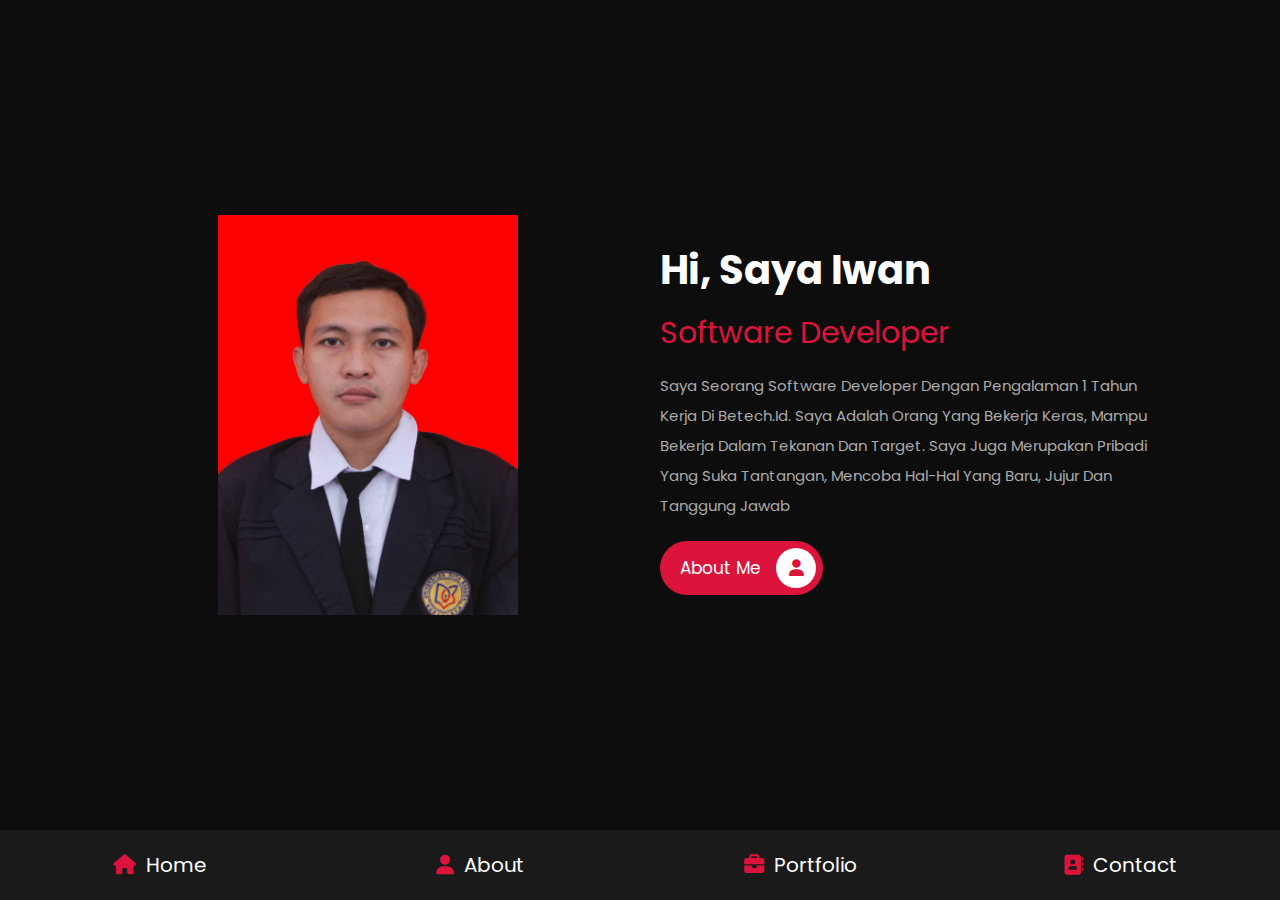
<file: index.html>
<!DOCTYPE html>
<html lang="en">
  <head>
    <meta charset="UTF-8" />
    <meta http-equiv="X-UA-Compatible" content="IE=edge" />
    <meta name="viewport" content="width=device-width, initial-scale=1.0" />
    <title>Home</title>

    <!-- font awesome cdn link  -->
    <link
      rel="stylesheet"
      href="https://cdnjs.cloudflare.com/ajax/libs/font-awesome/6.4.2/css/all.min.css"
    />

    <!-- custom css file link  -->
    <link rel="stylesheet" href="css/style.css" />
  </head>
  <body>
    <!-- navbar section starts  -->

    <nav class="navbar">
      <a href="index.html"> <i class="fas fa-home"></i> <span>Home</span> </a>
      <a href="about.html"> <i class="fas fa-user"></i> <span>About</span> </a>
      <a href="portfolio.html">
        <i class="fas fa-briefcase"></i> <span>Portfolio</span>
      </a>
      <a href="contact.html">
        <i class="fas fa-address-book"></i> <span>Contact</span>
      </a>
    </nav>

    <!-- navbar section ends -->

    <!-- home section starts  -->

    <section class="home">
      <div class="image">
        <img src="images/user.jpg" alt="" />
      </div>

      <div class="content">
        <h3>Hi, Saya Iwan</h3>
        <span>Software Developer</span>
        <p>
          Saya seorang software developer dengan pengalaman 1 Tahun kerja di
          betech.id. Saya adalah orang yang bekerja keras, mampu bekerja dalam
          tekanan dan target. Saya juga merupakan pribadi yang suka tantangan,
          mencoba hal-hal yang baru, jujur dan tanggung jawab
        </p>
        <a href="about.html" class="btn">
          About Me <i class="fas fa-user"></i>
        </a>
       
      </div>
    </section>

    <!-- home section ends -->
  </body>
</html>
</file>
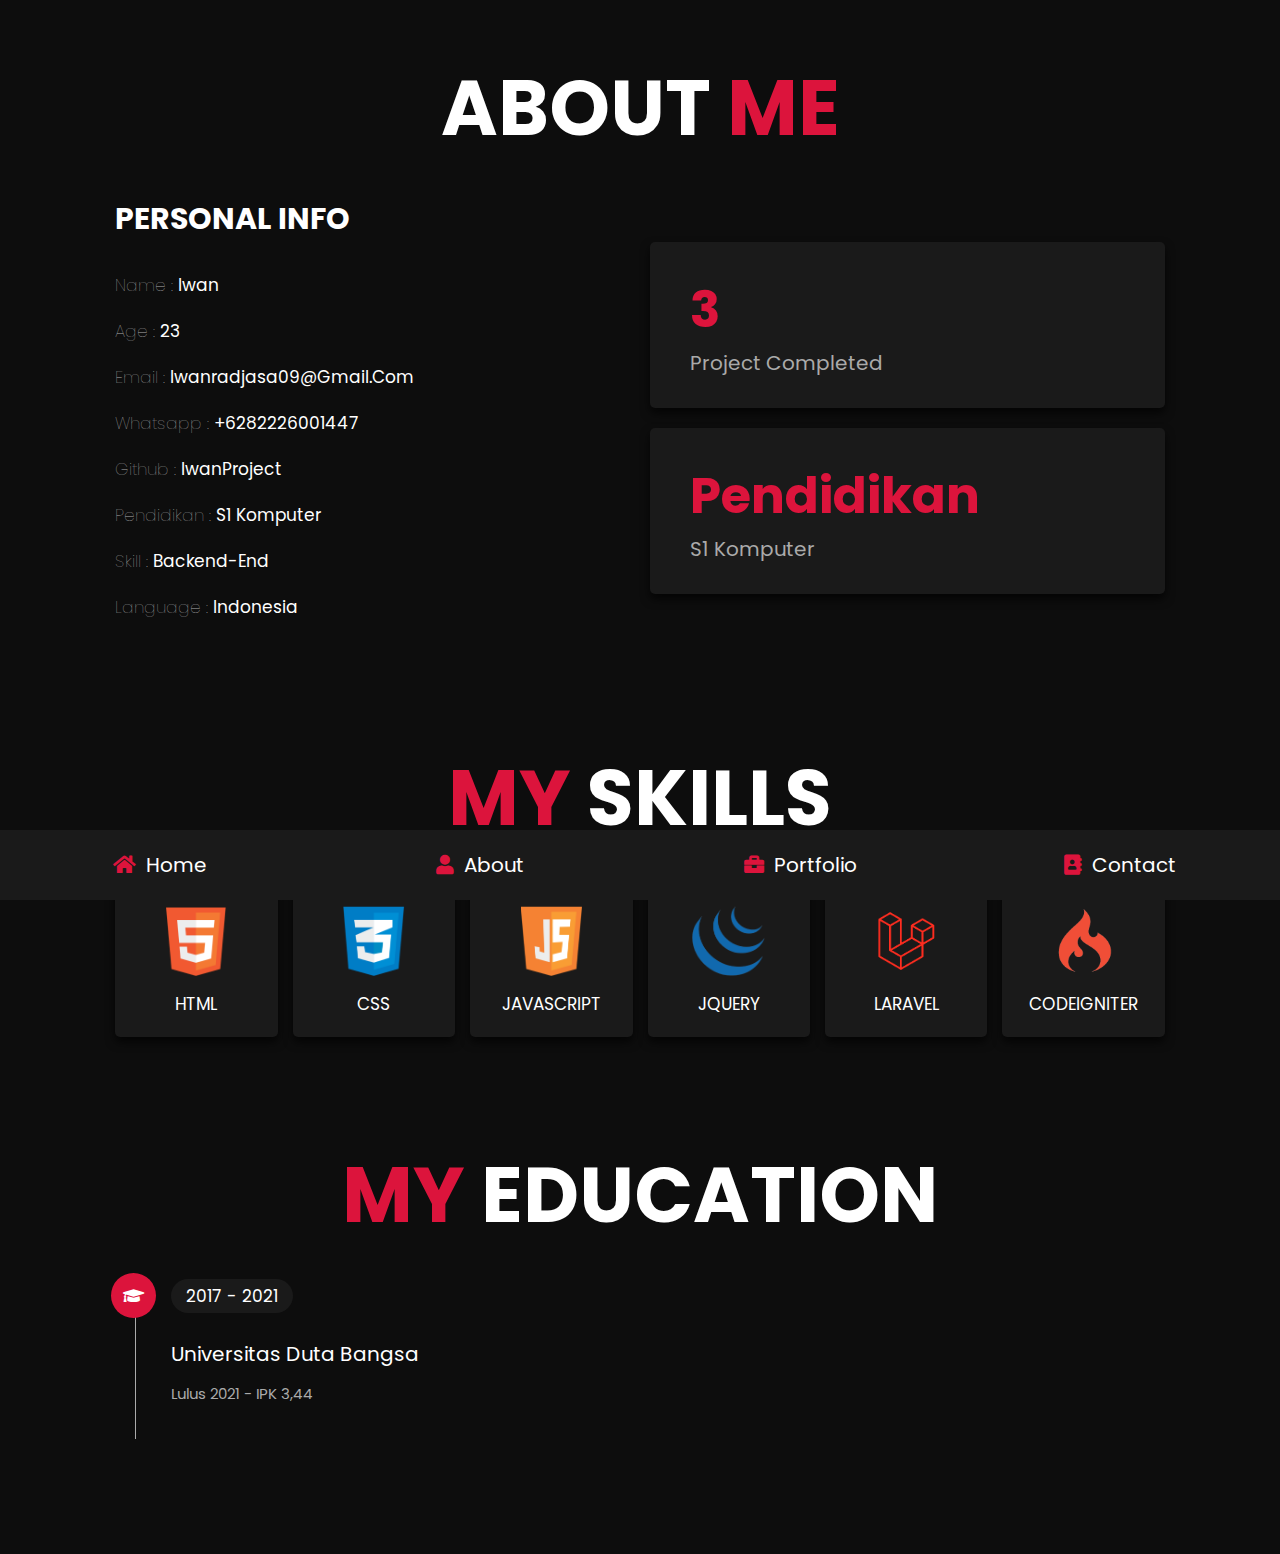
<file: about.html>
<!DOCTYPE html>
<html lang="en">
<head>
    <meta charset="UTF-8">
    <meta http-equiv="X-UA-Compatible" content="IE=edge">
    <meta name="viewport" content="width=device-width, initial-scale=1.0">
    <title>about</title>

    <!-- font awesome cdn link  -->
    <link rel="stylesheet" href="https://cdnjs.cloudflare.com/ajax/libs/font-awesome/5.15.4/css/all.min.css">

    <!-- custom css file link  -->
    <link rel="stylesheet" href="css/style.css">

</head>
<body>
    
<!-- navbar section starts  -->

<nav class="navbar">
    <a href="index.html"> <i class="fas fa-home"></i> <span>home</span> </a>
    <a href="about.html"> <i class="fas fa-user"></i> <span>about</span> </a>
    <a href="portfolio.html"> <i class="fas fa-briefcase"></i> <span>portfolio</span> </a>
    <a href="contact.html"> <i class="fas fa-address-book"></i> <span>contact</span> </a>
</nav>

<!-- navbar section ends -->

<!-- about section starts  -->

<section class="about">

    <h1 class="heading"> about <span>me</span> </h1>

    <div class="row">

        <div class="info-container">

            <h1>personal info</h1>

            <div class="box-container">

                <div  class="box">
                    <h3> <span >name : </span> iwan </h3>
                    <h3> <span>age : </span> 23 </h3>
                    <h3> <span>email : </span>iwanradjasa09@gmail.com </h3>
                    <h3> <span>Whatsapp : </span> +6282226001447 </h3>
                    <h3> <span>Github : </span> <a style="color: white;" href="https://github.com/IwanProject" target="_blank">IwanProject</a></h3>
                    <h3> <span>pendidikan : </span> S1 Komputer </h3>
                    <h3> <span>skill : </span> Backend-End </h3>
                    <h3> <span>language : </span> indonesia </h3>
                </div>
    
                

            </div>

         

        </div>

        <div class="count-container">

            <div class="box">
                <h3>3</h3>
                <p>project completed</p>
            </div>

            <div class="box">
                <h3>Pendidikan</h3>
                <p>S1 Komputer</p>
            </div>

        </div>

    </div>

</section>

<!-- about section ends -->

<!-- skills section starts  -->

<section class="skills">

    <h1 class="heading"> <span>my</span> skills </h1>

    <div class="box-container">
        <div class="box">
            <img src="images/icon-1.png">
            <h3>html</h3>
        </div>
        <div class="box">
            <img src="images/icon-2.png">
            <h3>css</h3>
        </div>
        <div class="box">
            <img src="images/icon-3.png">
            <h3>javascript</h3>
        </div>
       
        <div class="box">
            <img src="images/icon-5.png">
            <h3>jquery</h3>
        </div>
        <div class="box">
            <img src="images/laravel.png">
            <h3>laravel</h3>
        </div>
        <div class="box">
            <img src="images/codeigniter.png">
            <h3>codeigniter</h3>
        </div>
    </div>

</section>

<!-- skills section ends -->

<!-- education section starts  -->

<section class="education">

    <h1 class="heading"> <span>my</span> education </h1>

    <div class="box-container">

        <div class="box">
            <i class="fas fa-graduation-cap"></i>
            <span>2017 - 2021</span>
            <h3>universitas duta bangsa</h3>
            <p>Lulus 2021 - IPK 3,44</p>
        </div>

    </div>

</section>

<!-- education section ends -->

</body>
</html>
</file>
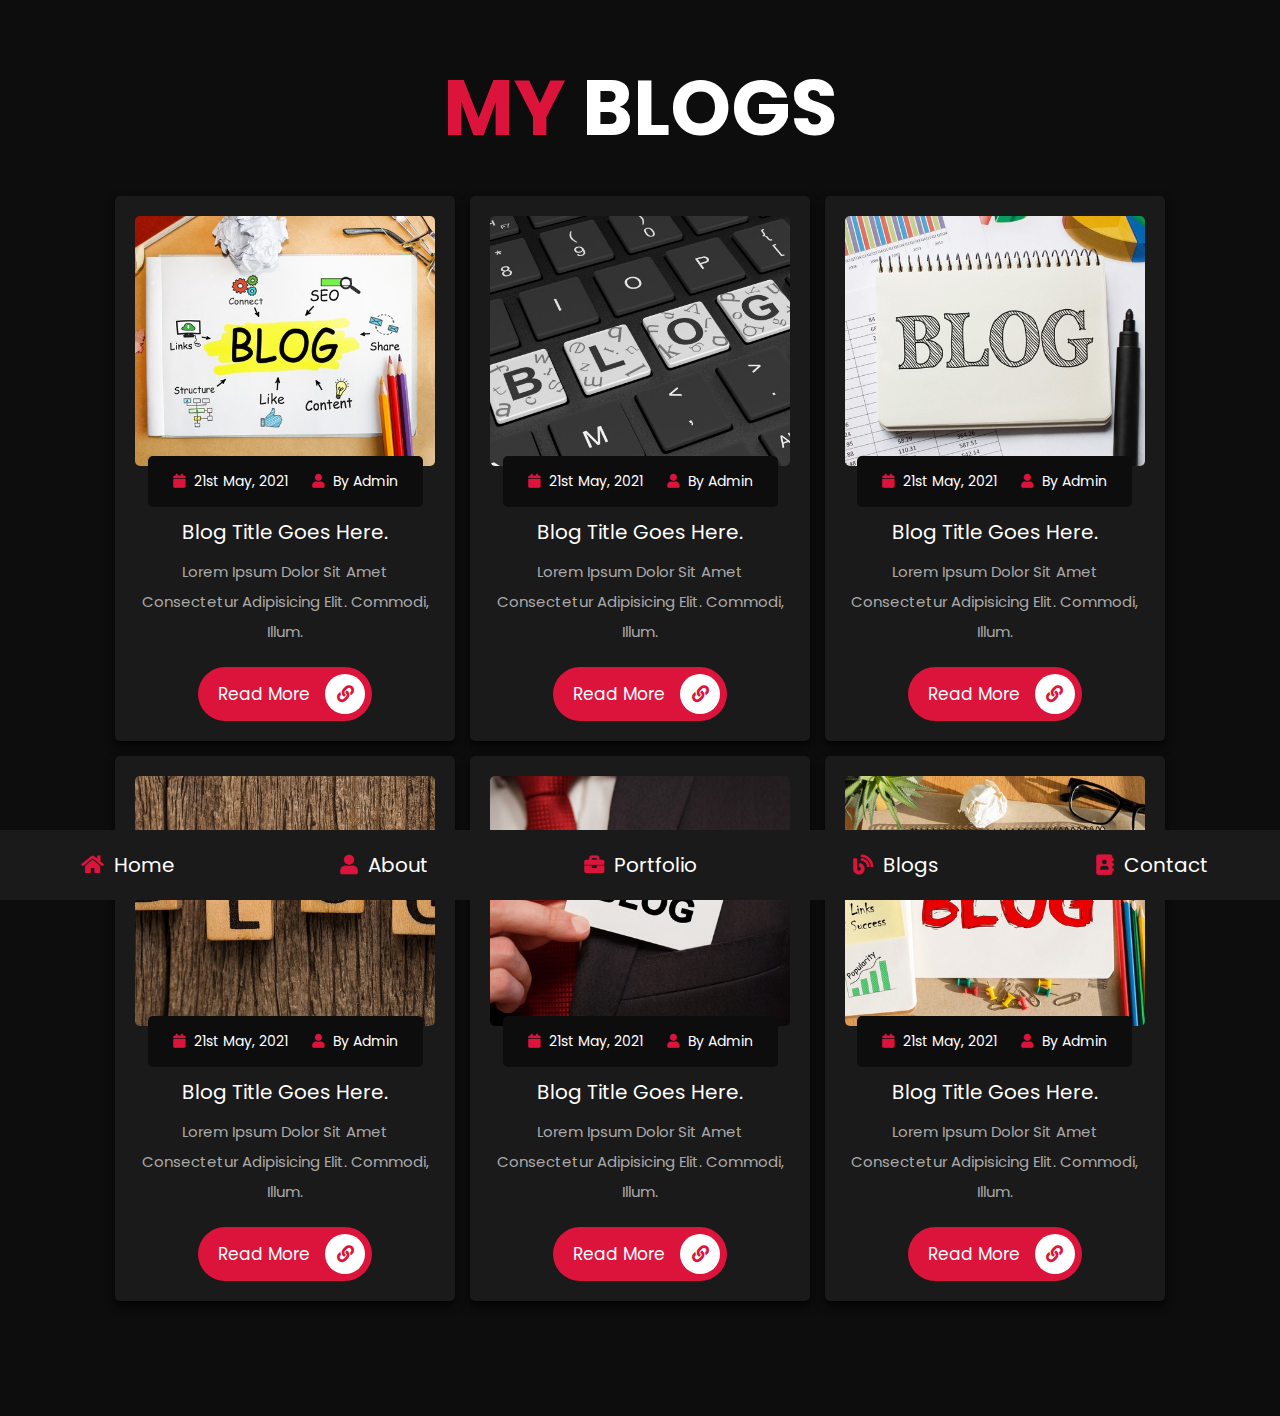
<file: blogs.html>
<!DOCTYPE html>
<html lang="en">
<head>
    <meta charset="UTF-8">
    <meta http-equiv="X-UA-Compatible" content="IE=edge">
    <meta name="viewport" content="width=device-width, initial-scale=1.0">
    <title>blogs</title>

    <!-- font awesome cdn link  -->
    <link rel="stylesheet" href="https://cdnjs.cloudflare.com/ajax/libs/font-awesome/5.15.4/css/all.min.css">

    <!-- custom css file link  -->
    <link rel="stylesheet" href="css/style.css">

</head>
<body>
    
<!-- navbar section starts  -->

<nav class="navbar">
    <a href="home.html"> <i class="fas fa-home"></i> <span>home</span> </a>
    <a href="about.html"> <i class="fas fa-user"></i> <span>about</span> </a>
    <a href="portfolio.html"> <i class="fas fa-briefcase"></i> <span>portfolio</span> </a>
    <a href="blogs.html"> <i class="fas fa-blog"></i> <span>blogs</span> </a>
    <a href="contact.html"> <i class="fas fa-address-book"></i> <span>contact</span> </a>
</nav>

<!-- navbar section ends -->

<!-- blogs section starts  -->

<section class="blogs">

    <h1 class="heading"> <span>my</span> blogs </h1>

    <div class="box-container">

        <div class="box">
            <div class="image">
                <img src="images/blog1.jpg" alt="">
            </div>
            <div class="content">
                <div class="icons">
                    <a href="#"> <i class="fas fa-calendar"></i> 21st may, 2021 </a>
                    <a href="#"> <i class="fas fa-user"></i> by admin </a>
                </div>
                <h3>blog title goes here.</h3>
                <p>Lorem ipsum dolor sit amet consectetur adipisicing elit. Commodi, illum.</p>
                <a href="#" class="btn"> read more <i class="fas fa-link"></i> </a>
            </div>
        </div>

        <div class="box">
            <div class="image">
                <img src="images/blog2.jpg" alt="">
            </div>
            <div class="content">
                <div class="icons">
                    <a href="#"> <i class="fas fa-calendar"></i> 21st may, 2021 </a>
                    <a href="#"> <i class="fas fa-user"></i> by admin </a>
                </div>
                <h3>blog title goes here.</h3>
                <p>Lorem ipsum dolor sit amet consectetur adipisicing elit. Commodi, illum.</p>
                <a href="#" class="btn"> read more <i class="fas fa-link"></i> </a>
            </div>
        </div>

        <div class="box">
            <div class="image">
                <img src="images/blog3.jpg" alt="">
            </div>
            <div class="content">
                <div class="icons">
                    <a href="#"> <i class="fas fa-calendar"></i> 21st may, 2021 </a>
                    <a href="#"> <i class="fas fa-user"></i> by admin </a>
                </div>
                <h3>blog title goes here.</h3>
                <p>Lorem ipsum dolor sit amet consectetur adipisicing elit. Commodi, illum.</p>
                <a href="#" class="btn"> read more <i class="fas fa-link"></i> </a>
            </div>
        </div>

        <div class="box">
            <div class="image">
                <img src="images/blog4.jpg" alt="">
            </div>
            <div class="content">
                <div class="icons">
                    <a href="#"> <i class="fas fa-calendar"></i> 21st may, 2021 </a>
                    <a href="#"> <i class="fas fa-user"></i> by admin </a>
                </div>
                <h3>blog title goes here.</h3>
                <p>Lorem ipsum dolor sit amet consectetur adipisicing elit. Commodi, illum.</p>
                <a href="#" class="btn"> read more <i class="fas fa-link"></i> </a>
            </div>
        </div>

        <div class="box">
            <div class="image">
                <img src="images/blog5.jpg" alt="">
            </div>
            <div class="content">
                <div class="icons">
                    <a href="#"> <i class="fas fa-calendar"></i> 21st may, 2021 </a>
                    <a href="#"> <i class="fas fa-user"></i> by admin </a>
                </div>
                <h3>blog title goes here.</h3>
                <p>Lorem ipsum dolor sit amet consectetur adipisicing elit. Commodi, illum.</p>
                <a href="#" class="btn"> read more <i class="fas fa-link"></i> </a>
            </div>
        </div>

        <div class="box">
            <div class="image">
                <img src="images/blog6.jpg" alt="">
            </div>
            <div class="content">
                <div class="icons">
                    <a href="#"> <i class="fas fa-calendar"></i> 21st may, 2021 </a>
                    <a href="#"> <i class="fas fa-user"></i> by admin </a>
                </div>
                <h3>blog title goes here.</h3>
                <p>Lorem ipsum dolor sit amet consectetur adipisicing elit. Commodi, illum.</p>
                <a href="#" class="btn"> read more <i class="fas fa-link"></i> </a>
            </div>
        </div>

    </div>

</section>

<!-- blogs section ends -->

</body>
</html>
</file>
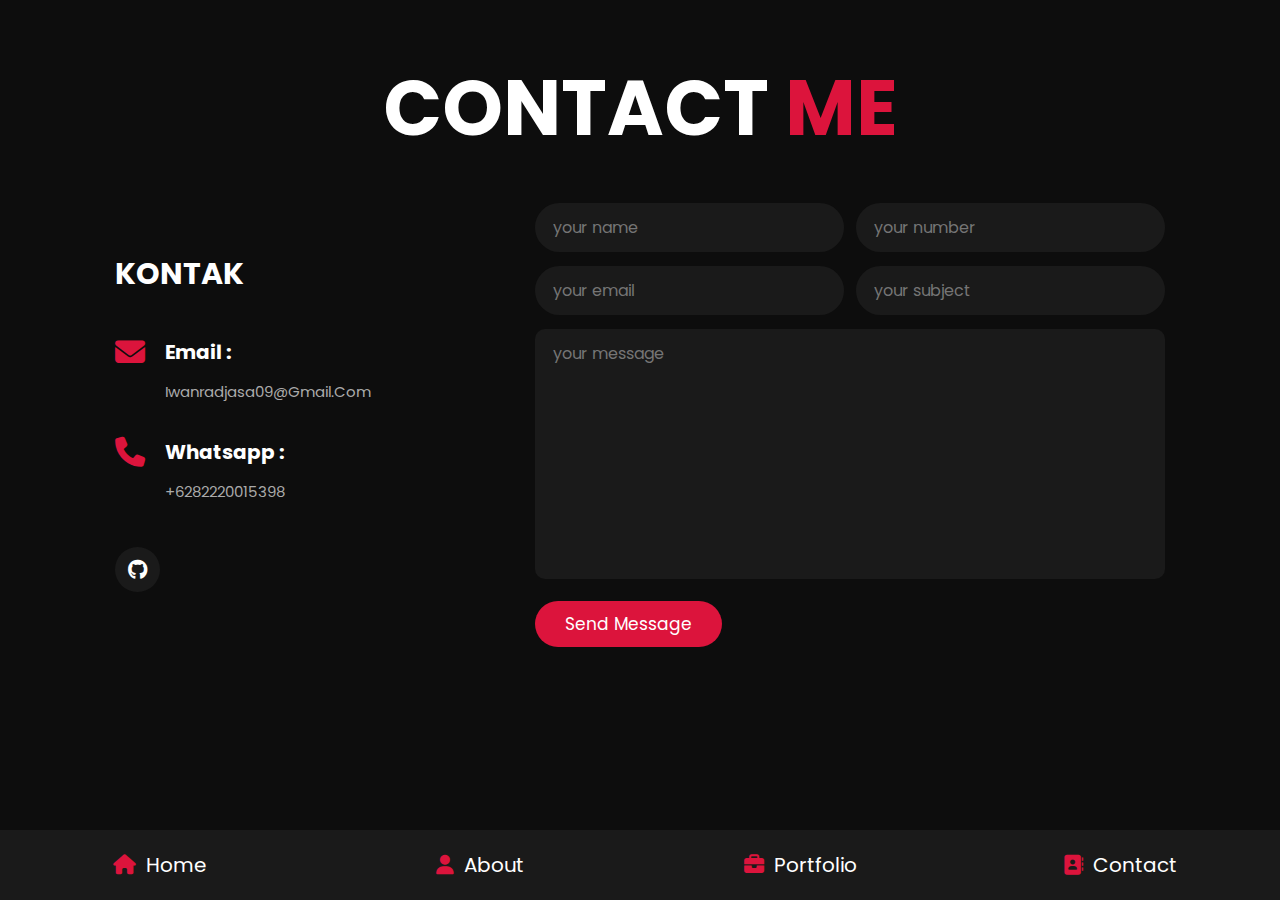
<file: contact.html>
<!DOCTYPE html>
<html lang="en">
  <head>
    <meta charset="UTF-8" />
    <meta http-equiv="X-UA-Compatible" content="IE=edge" />
    <meta name="viewport" content="width=device-width, initial-scale=1.0" />
    <title>contact</title>

    <!-- font awesome cdn link  -->
    <link
      rel="stylesheet"
      href="https://cdnjs.cloudflare.com/ajax/libs/font-awesome/6.4.2/css/all.min.css"
    />

    <!-- custom css file link  -->
    <link rel="stylesheet" href="css/style.css" />
  </head>
  <body>
    <!-- navbar section starts  -->

    <nav class="navbar">
      <a href="index.html"> <i class="fas fa-home"></i> <span>home</span> </a>
      <a href="about.html"> <i class="fas fa-user"></i> <span>about</span> </a>
      <a href="portfolio.html">
        <i class="fas fa-briefcase"></i> <span>portfolio</span>
      </a>
      <a href="contact.html">
        <i class="fas fa-address-book"></i> <span>contact</span>
      </a>
    </nav>

    <!-- navbar section ends -->

    <!-- contact section starts  -->

    <section class="contact">
      <h1 class="heading">contact <span>me</span></h1>

      <div class="row">
        <div class="info-container">
          <h1>Kontak</h1>
          <div class="box-container">
            <div class="box">
              <i class="fas fa-envelope"></i>
              <div class="info">
                <h3>email :</h3>
                <p>iwanradjasa09@gmail.com</p>
              </div>
            </div>

            <div class="box">
              <i class="fas fa-phone"></i>
              <div class="info">
                <h3>whatsapp :</h3>
                <p>+6282220015398</p>
              </div>
            </div>
          </div>

          <div class="share">
            <a
              href="https://github.com/IwanProject"
              target="_blank"
              class="fab fa-github"
            ></a>
          </div>
        </div>

        <form action="">
          <div class="inputBox">
            <input type="text" placeholder="your name" />
            <input type="number" placeholder="your number" />
          </div>

          <div class="inputBox">
            <input type="email" placeholder="your email" />
            <input type="text" placeholder="your subject" />
          </div>

          <textarea
            name=""
            placeholder="your message"
            id=""
            cols="30"
            rows="10"
          ></textarea>

          <input type="submit" value="send message" class="btn" />
        </form>
      </div>
    </section>

    <!-- contact section ends -->
  </body>
</html>
</file>
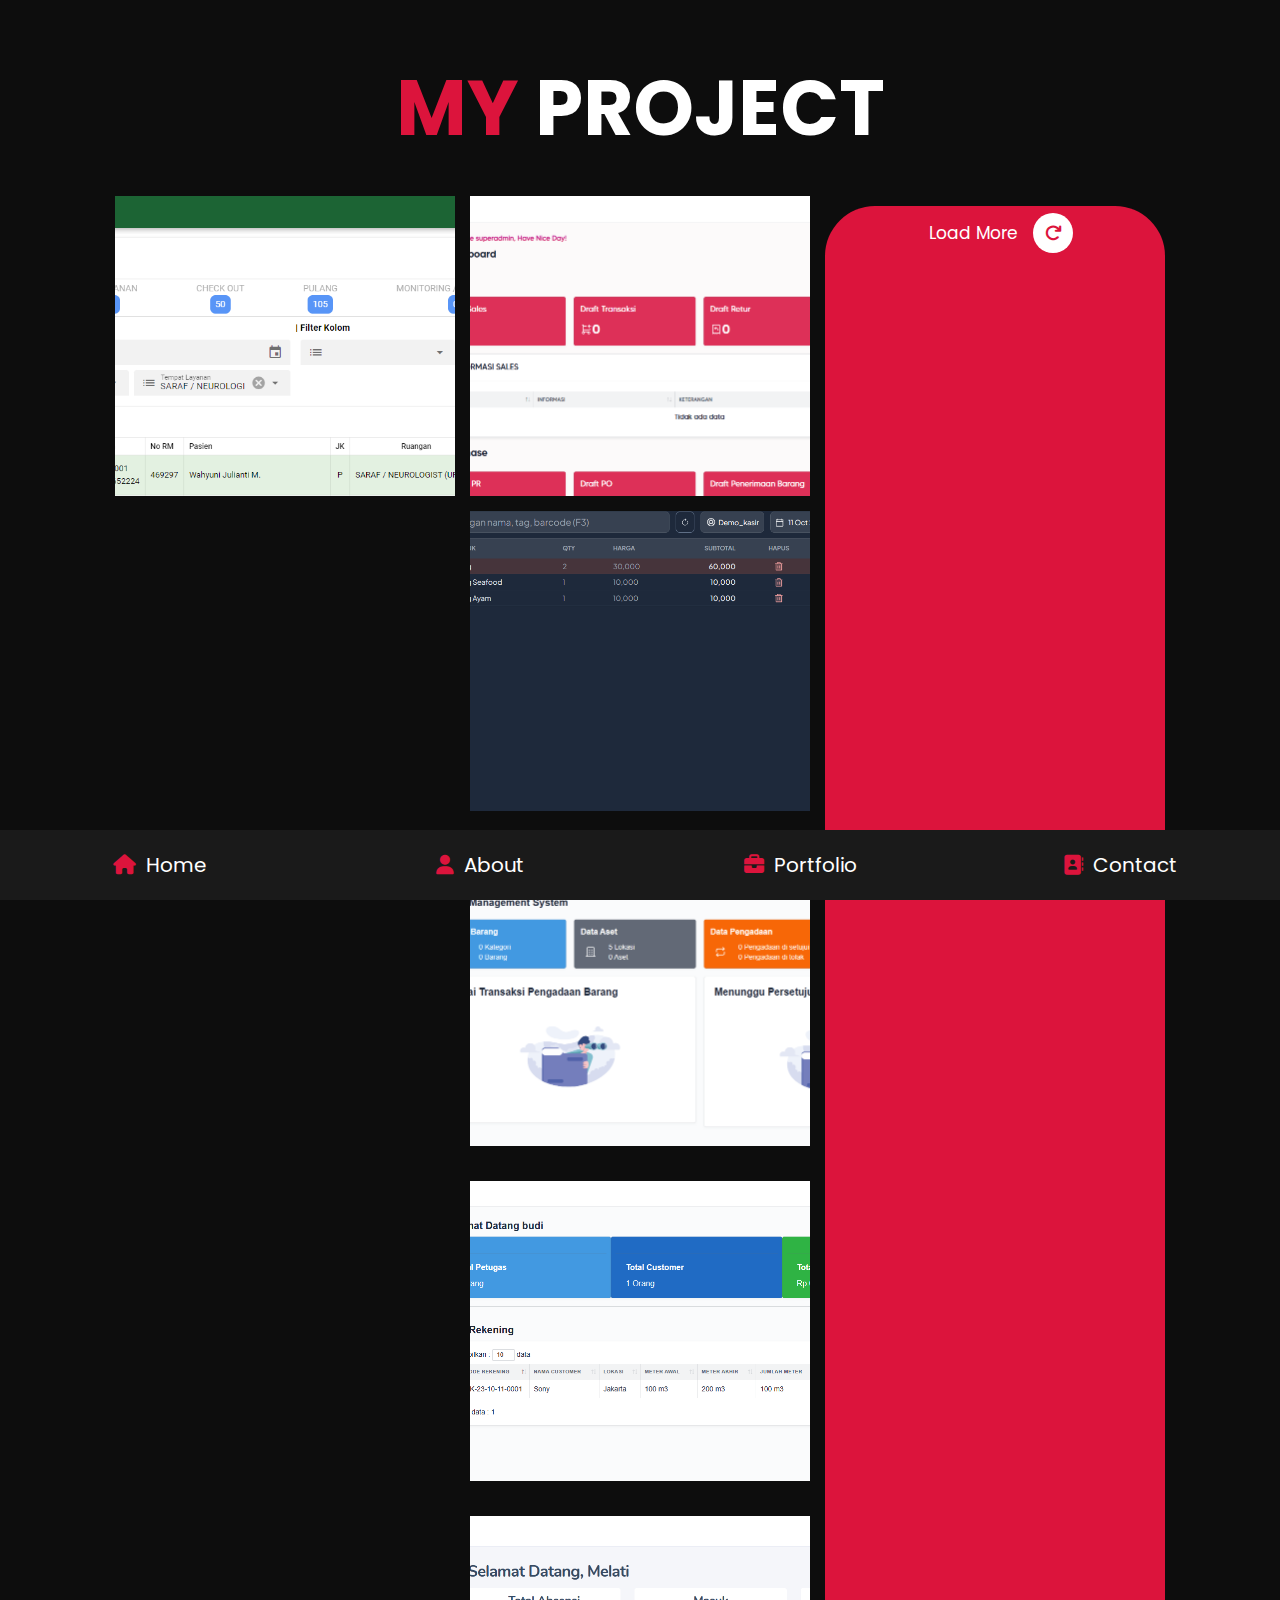
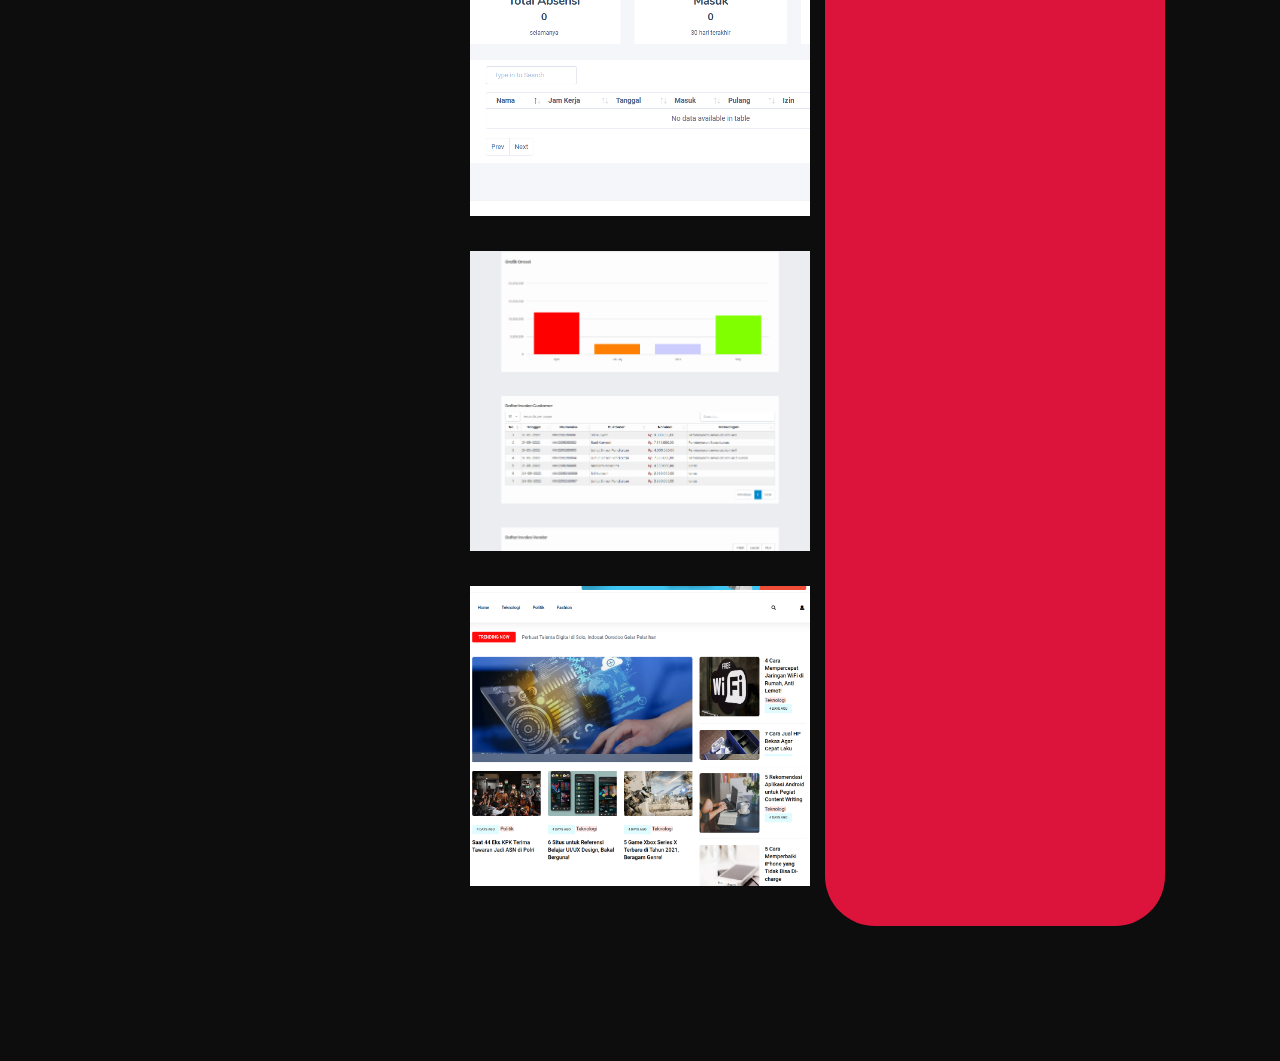
<file: portfolio.html>
<!DOCTYPE html>
<html lang="en">
  <head>
    <meta charset="UTF-8" />
    <meta http-equiv="X-UA-Compatible" content="IE=edge" />
    <meta name="viewport" content="width=device-width, initial-scale=1.0" />
    <title>Portfolio</title>

    <!-- font awesome cdn link  -->
    <link
      rel="stylesheet"
      href="https://cdnjs.cloudflare.com/ajax/libs/font-awesome/6.4.2/css/all.min.css"
    />

    <!-- custom css file link  -->
    <link rel="stylesheet" href="css/style.css" />
  </head>
  <body>
    <!-- navbar section starts  -->

    <nav class="navbar">
      <a href="index.html"> <i class="fas fa-home"></i> <span>Home</span> </a>
      <a href="about.html"> <i class="fas fa-user"></i> <span>About</span> </a>
      <a href="portfolio.html">
        <i class="fas fa-briefcase"></i> <span>Portfolio</span>
      </a>
      <a href="contact.html">
        <i class="fas fa-address-book"></i> <span>Contact</span>
      </a>
    </nav>

    <!-- navbar section ends -->

    <!-- portfolio section starts  -->

    <section class="portfolio">
      <h1 class="heading"><span>my</span> project</h1>

      <div class="box-container">
        <div class="box">
          <img src="images/rme-1.png" alt="" />
          <div class="content">
            <h3>RME</h3>
            <p>Laravel 10 + VueJS</p>
            <a href="project-8.html">read more</a>
          </div>
        </div>
      <div class="box-container">
        <div class="box">
          <img src="images/smartfren.png" alt="" />
          <div class="content">
            <h3>POS + Accounting Smartfren Eja</h3>
            <p>Laravel 8</p>
            <a href="project-1.html">read more</a>
          </div>
        </div>
        <div class="box-container">
          <div class="box">
            <img src="images/kashir.png" alt="" />
            <div class="content">
              <h3>Kashir POS + Accounting</h3>
              <p>Laravel 8 + VueJS</p>
              <a href="project-2.html">read more</a>
            </div>
          </div>
        </div>
        <div class="box-container">
          <div class="box">
            <img src="images/assets.png" alt="" />
            <div class="content">
              <h3>Sistem Managemnt Asset</h3>
              <p>Laravel 8</p>
              <a href="project-3.html">read more</a>
            </div>
          </div>
        </div>
        <div class="box-container">
          <div class="box">
            <img src="images/pdam.png" alt="" />
            <div class="content">
              <h3>Sistem Pembayaran Rekening Pamsimas di Bumdes Tugu Jaya</h3>
              <p>Laravel 9</p>
              <a href="project-4.html">read more</a>
            </div>
          </div>
        </div>
        <div class="box-container">
          <div class="box">
            <img src="images/absensi.png" alt="" />
            <div class="content">
              <h3>Sistem Absensi Pegawai dengn QRCODE di Sakura Konveksi</h3>
              <p>Laravel 9</p>
              <a href="project-5.html">read more</a>
            </div>
          </div>
        </div>
        <div class="box-container">
          <div class="box">
            <img src="images/project4.png" alt="" />
            <div class="content">
              <h3>TMS</h3>
              <p>Laravel Trucking Managemnt System</p>
              <a href="project-6.html">read more</a>
            </div>
          </div>
        </div>
        <div class="box-container">
          <div class="box">
            <img src="images/project2.png" alt="" />
            <div class="content">
              <h3>Blog</h3>
              <p>Blog Laravel 8 & Bootstrap 5</p>
              <a href="project-7.html">read more</a>
            </div>
          </div>
        </div>
      </div>

      <a href="#" class="btn"> load more <i class="fas fa-redo"></i> </a>
    </section>

    <!-- portfolio section ends -->
  </body>
</html>
</file>
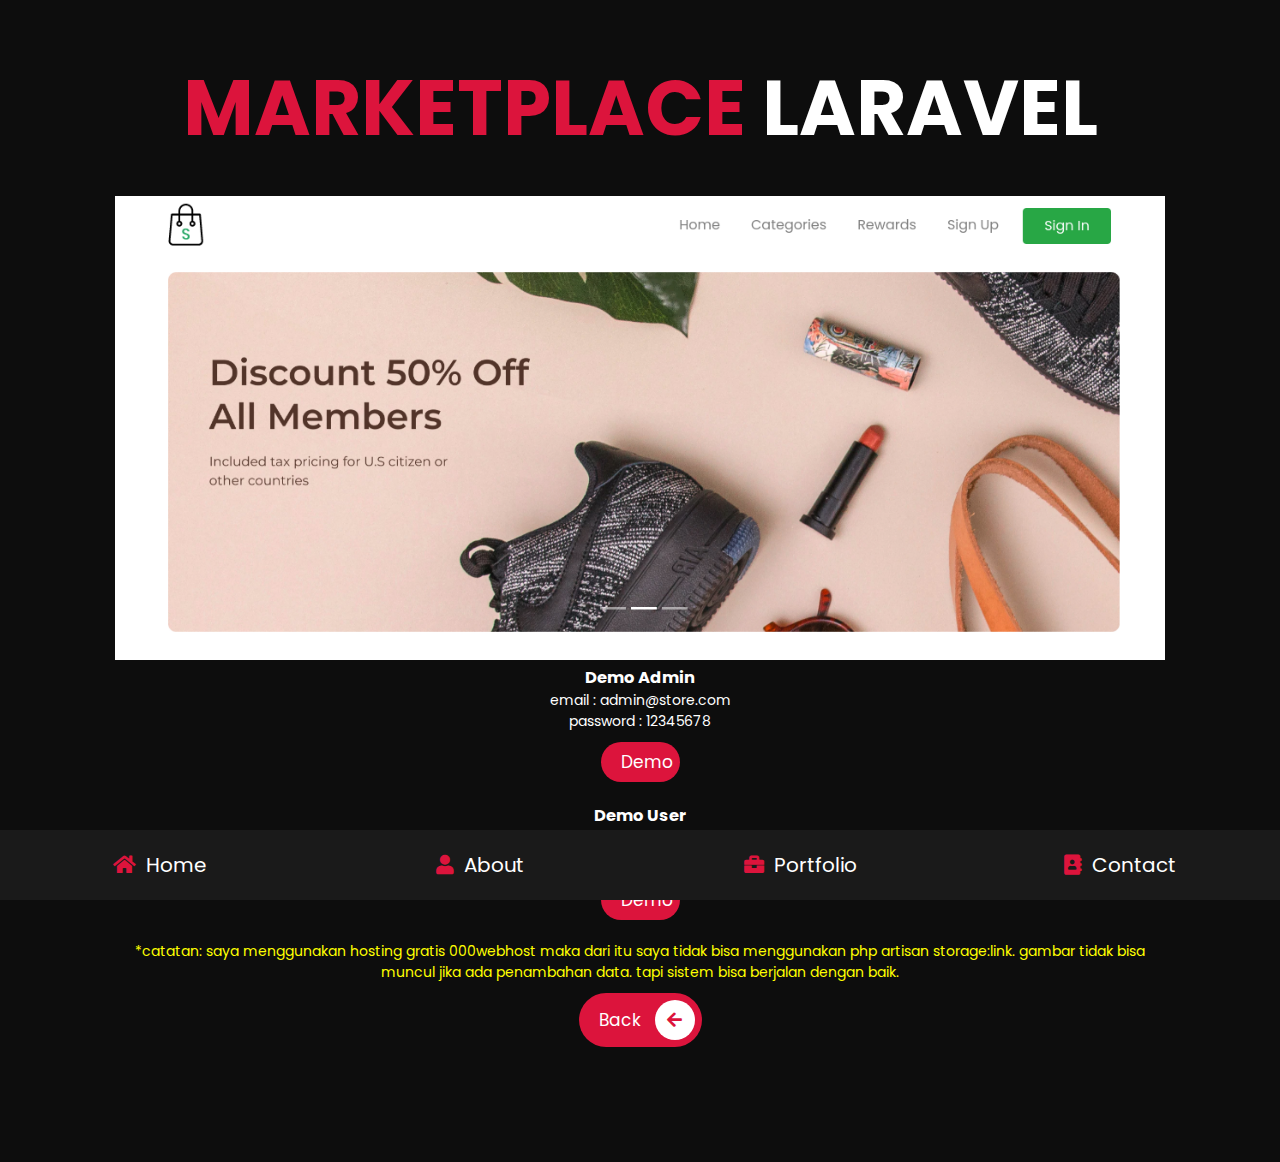
<file: project-1.html>
<!DOCTYPE html>
<html lang="en">
<head>
    <meta charset="UTF-8">
    <meta http-equiv="X-UA-Compatible" content="IE=edge">
    <meta name="viewport" content="width=device-width, initial-scale=1.0">
    <title>portfolio</title>

    <!-- font awesome cdn link  -->
    <link rel="stylesheet" href="https://cdnjs.cloudflare.com/ajax/libs/font-awesome/5.15.4/css/all.min.css">

    <!-- custom css file link  -->
    <link rel="stylesheet" href="css/style.css">

</head>
<body>
    
<!-- navbar section starts  -->

<nav class="navbar">
    <a href="index.html"> <i class="fas fa-home"></i> <span>home</span> </a>
    <a href="about.html"> <i class="fas fa-user"></i> <span>about</span> </a>
    <a href="portfolio.html"> <i class="fas fa-briefcase"></i> <span>portfolio</span> </a>
    <a href="contact.html"> <i class="fas fa-address-book"></i> <span>contact</span> </a>
</nav>

<!-- navbar section ends -->

<!-- portfolio section starts  -->

<section class="portfolio">

    <h1 class="heading"> <span>Marketplace</span> Laravel </h1>

    <div class="container">

        <img src="images/project1.png" style="width: 100%;height: 80%;">

    
    <div class="project">
        <h3>Demo Admin</h3>
        <p class="project">email    : admin@store.com</p>
        <p class="project">password : 12345678</p> 
        <a type="button" class="btn btn-danger" href="https://tokoadaaja.000webhostapp.com/admin" target="_blank">demo</a><br><br>

        <h3>Demo User</h3>
        <p class="project">email    : iwan@gmail.com</p>
        <p class="project">password : 12345678</p> 
        <a type="button" class="btn btn-danger" href="https://tokoadaaja.000webhostapp.com" target="_blank">demo</a><br><br>

        <span style="color: yellow;" class="project">*catatan: saya menggunakan hosting gratis 000webhost maka dari itu saya tidak bisa menggunakan php artisan storage:link. gambar tidak bisa muncul jika ada penambahan data. tapi sistem bisa berjalan dengan baik.</span>


    </div>
              
    </div>

    <a href="portfolio.html" class="btn"> Back <i class="fas fa-arrow-left"></i> </a>
    
</section>

<!-- portfolio section ends -->

</body>
</html>
</file>
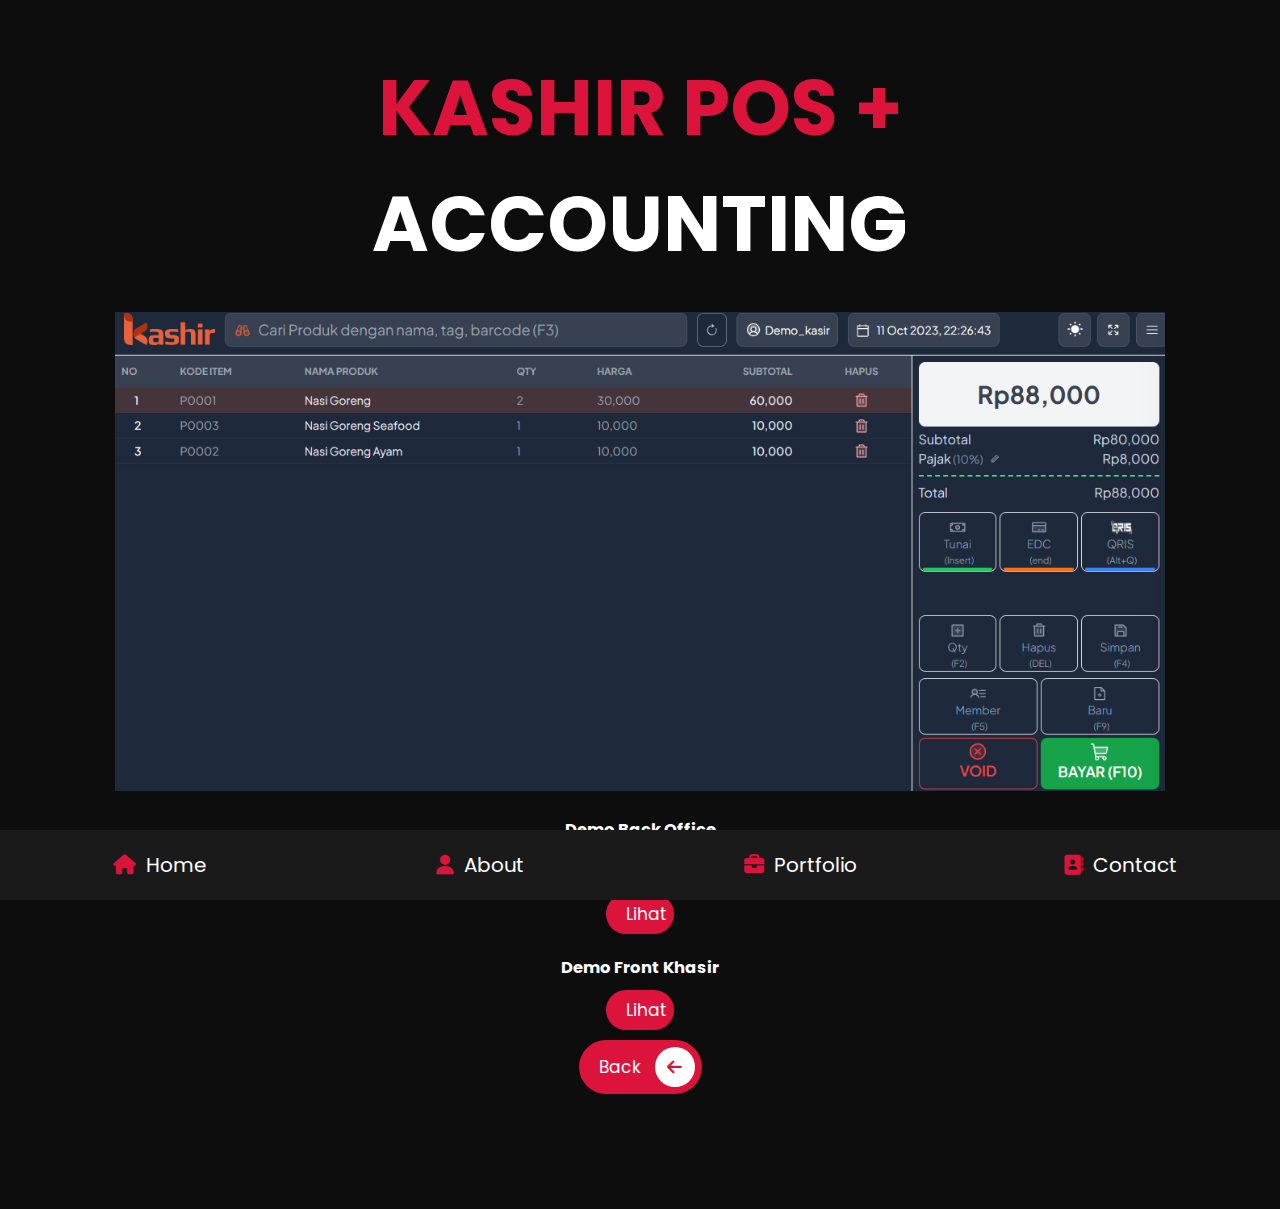
<file: project-2.html>
<!DOCTYPE html>
<html lang="en">
  <head>
    <meta charset="UTF-8" />
    <meta http-equiv="X-UA-Compatible" content="IE=edge" />
    <meta name="viewport" content="width=device-width, initial-scale=1.0" />
    <title>Portfolio</title>

    <!-- font awesome cdn link  -->
    <link
      rel="stylesheet"
      href="https://cdnjs.cloudflare.com/ajax/libs/font-awesome/6.4.2/css/all.min.css"
    />

    <!-- custom css file link  -->
    <link rel="stylesheet" href="css/style.css" />
  </head>
  <body>
    <!-- navbar section starts  -->

    <nav class="navbar">
      <a href="index.html"> <i class="fas fa-home"></i> <span>Home</span> </a>
      <a href="about.html"> <i class="fas fa-user"></i> <span>About</span> </a>
      <a href="portfolio.html">
        <i class="fas fa-briefcase"></i> <span>Portfolio</span>
      </a>
      <a href="contact.html">
        <i class="fas fa-address-book"></i> <span>Contact</span>
      </a>
    </nav>

    <!-- navbar section ends -->

    <!-- portfolio section starts  -->

    <section class="portfolio">
      <h1 class="heading"><span>Kashir POS + </span> Accounting</h1>

      <div class="container">
        <img src="images/kashir.png" style="width: 100%; height: 80%" />

        <div class="project">
          <br />
          <h3>Demo Back Office</h3>
          <p class="project">username : superadmin</p>
          <p class="project">password : 123</p>
          <a
            type="button"
            class="btn btn-danger"
            href="https://kashir.iwanproject.com"
            target="_blank"
            >Lihat</a
          >
          <br />
          <br />
          <h3>Demo Front Khasir</h3>
          <a
            type="button"
            class="btn btn-danger"
            href="https://front-khasir.iwanproject.com/"
            target="_blank"
            >Lihat</a
          >
        </div>
      </div>

      <a href="portfolio.html" class="btn">
        Back <i class="fas fa-arrow-left"></i>
      </a>
    </section>

    <!-- portfolio section ends -->
  </body>
</html>
</file>
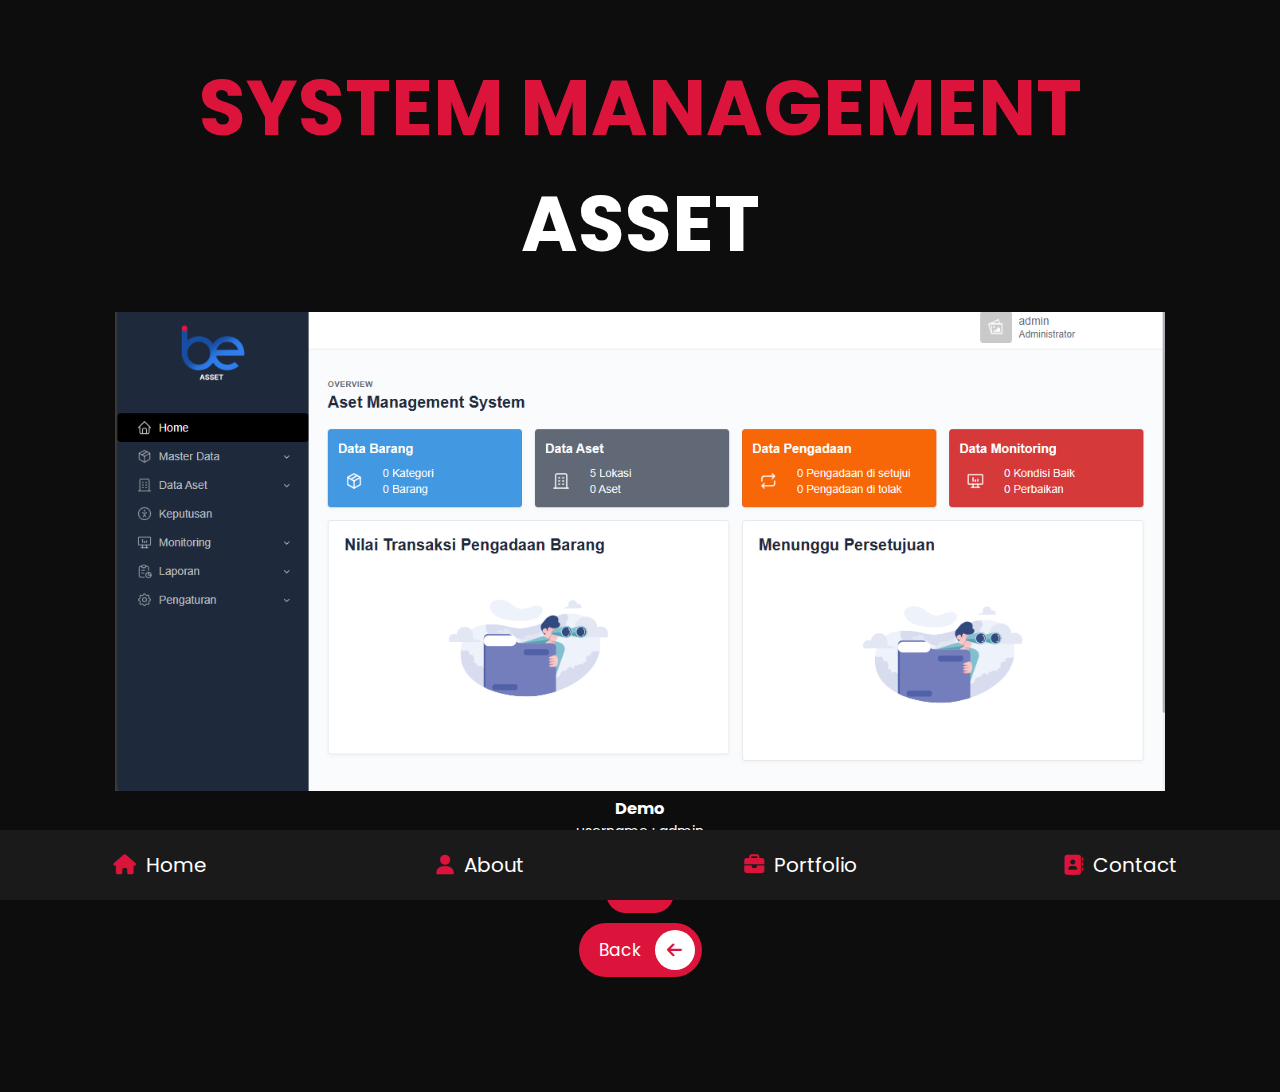
<file: project-3.html>
<!DOCTYPE html>
<html lang="en">
  <head>
    <meta charset="UTF-8" />
    <meta http-equiv="X-UA-Compatible" content="IE=edge" />
    <meta name="viewport" content="width=device-width, initial-scale=1.0" />
    <title>Portfolio</title>

    <!-- font awesome cdn link  -->
    <link
      rel="stylesheet"
      href="https://cdnjs.cloudflare.com/ajax/libs/font-awesome/6.4.2/css/all.min.css"
    />

    <!-- custom css file link  -->
    <link rel="stylesheet" href="css/style.css" />
  </head>
  <body>
    <!-- navbar section starts  -->

    <nav class="navbar">
      <a href="index.html"> <i class="fas fa-home"></i> <span>Home</span> </a>
      <a href="about.html"> <i class="fas fa-user"></i> <span>About</span> </a>
      <a href="portfolio.html">
        <i class="fas fa-briefcase"></i> <span>Portfolio</span>
      </a>
      <a href="contact.html">
        <i class="fas fa-address-book"></i> <span>Contact</span>
      </a>
    </nav>

    <!-- navbar section ends -->

    <!-- portfolio section starts  -->

    <section class="portfolio">
      <h1 class="heading"><span>SYSTEM MANAGEMENT </span> ASSET</h1>

      <div class="container">
        <img src="images/assets.png" style="width: 100%; height: 80%" />

        <div class="project">
          <h3>Demo</h3>
          <p class="project">username : admin</p>
          <p class="project">password : 123</p>
          <a
            type="button"
            class="btn btn-danger"
            href="https://assets.iwanproject.com"
            target="_blank"
            >Lihat</a
          >
        </div>
      </div>

      <a href="portfolio.html" class="btn">
        Back <i class="fas fa-arrow-left"></i>
      </a>
    </section>

    <!-- portfolio section ends -->
  </body>
</html>
</file>
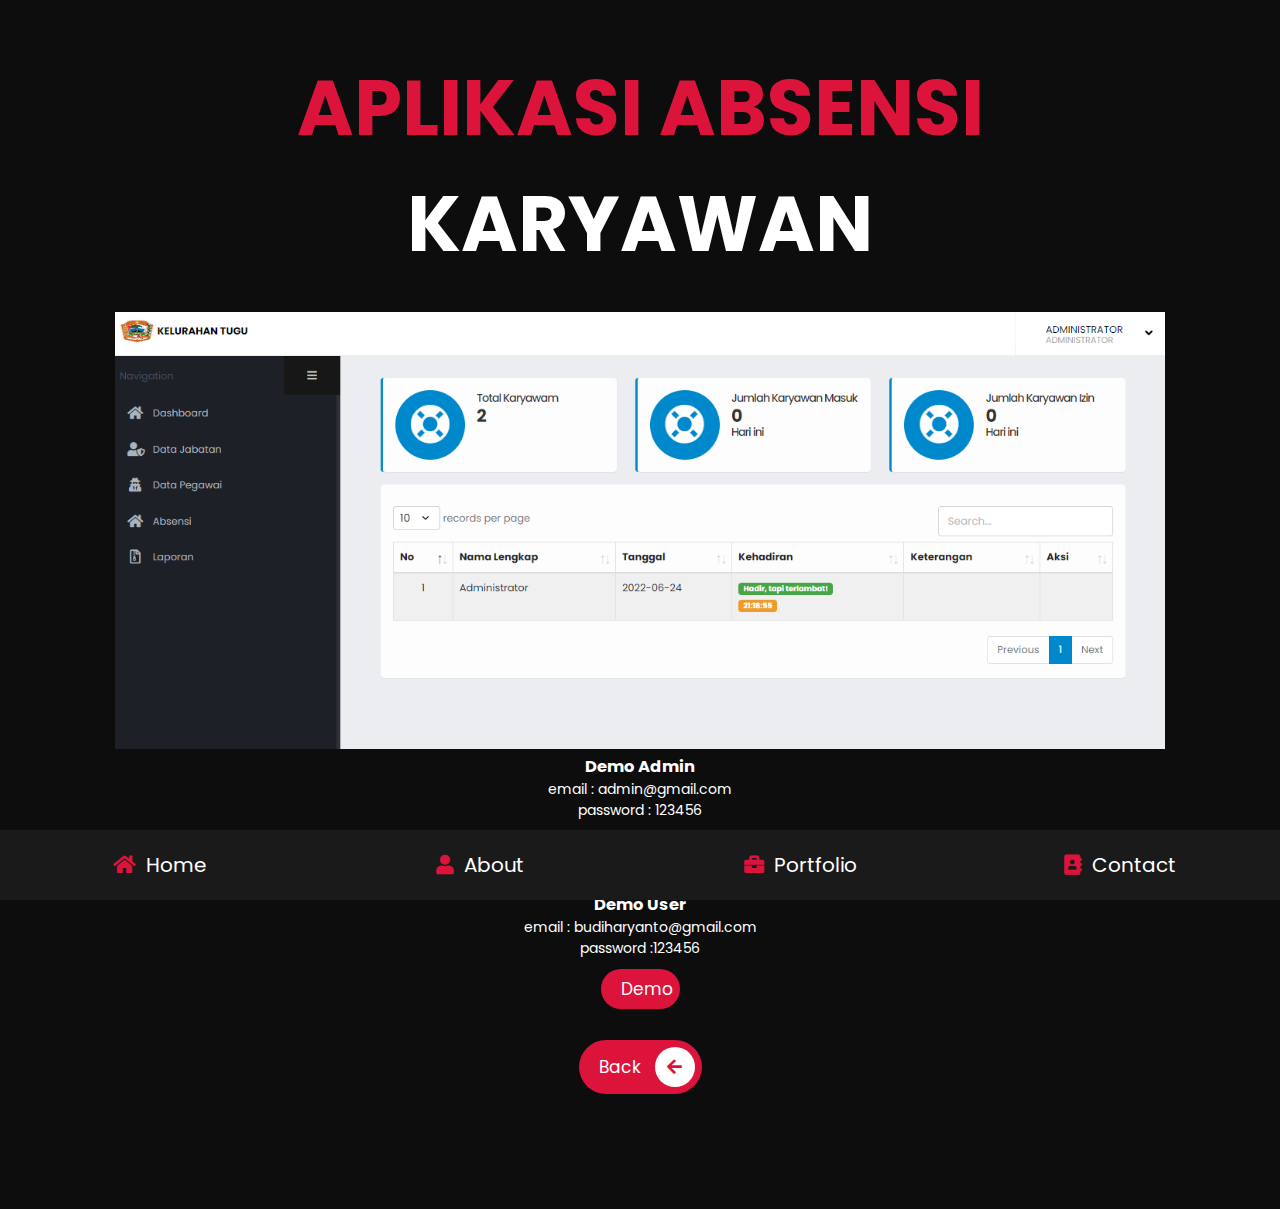
<file: project-5.html>
<!DOCTYPE html>
<html lang="en">
<head>
    <meta charset="UTF-8">
    <meta http-equiv="X-UA-Compatible" content="IE=edge">
    <meta name="viewport" content="width=device-width, initial-scale=1.0">
    <title>portfolio</title>

    <!-- font awesome cdn link  -->
    <link rel="stylesheet" href="https://cdnjs.cloudflare.com/ajax/libs/font-awesome/5.15.4/css/all.min.css">

    <!-- custom css file link  -->
    <link rel="stylesheet" href="css/style.css">

</head>
<body>
    
<!-- navbar section starts  -->

<nav class="navbar">
    <a href="index.html"> <i class="fas fa-home"></i> <span>home</span> </a>
    <a href="about.html"> <i class="fas fa-user"></i> <span>about</span> </a>
    <a href="portfolio.html"> <i class="fas fa-briefcase"></i> <span>portfolio</span> </a>
    <a href="contact.html"> <i class="fas fa-address-book"></i> <span>contact</span> </a>
</nav>

<!-- navbar section ends -->

<!-- portfolio section starts  -->

<section class="portfolio">

    <h1 class="heading"> <span>Aplikasi Absensi </span> Karyawan</h1>

    <div class="container">

        <img src="images/project5.png" style="width: 100%;height: 80%;">

    
    <div class="project">
        <h3>Demo Admin</h3>
        <p class="project">email    : admin@gmail.com</p>
        <p class="project">password    : 123456</p> 
        <a type="button" class="btn btn-danger" href="http://absenia.000webhostapp.com/" target="_blank">demo</a><br><br>

        <h3>Demo User</h3>
        <p class="project">email   : budiharyanto@gmail.com</p>
        <p class="project">password   :123456 </p> 
        <a type="button" class="btn btn-danger" href="http://absenia.000webhostapp.com/" target="_blank">demo</a><br><br>


    </div>
              
    </div>

    <a href="portfolio.html" class="btn"> Back <i class="fas fa-arrow-left"></i> </a>
    
</section>

<!-- portfolio section ends -->

</body>
</html>
</file>
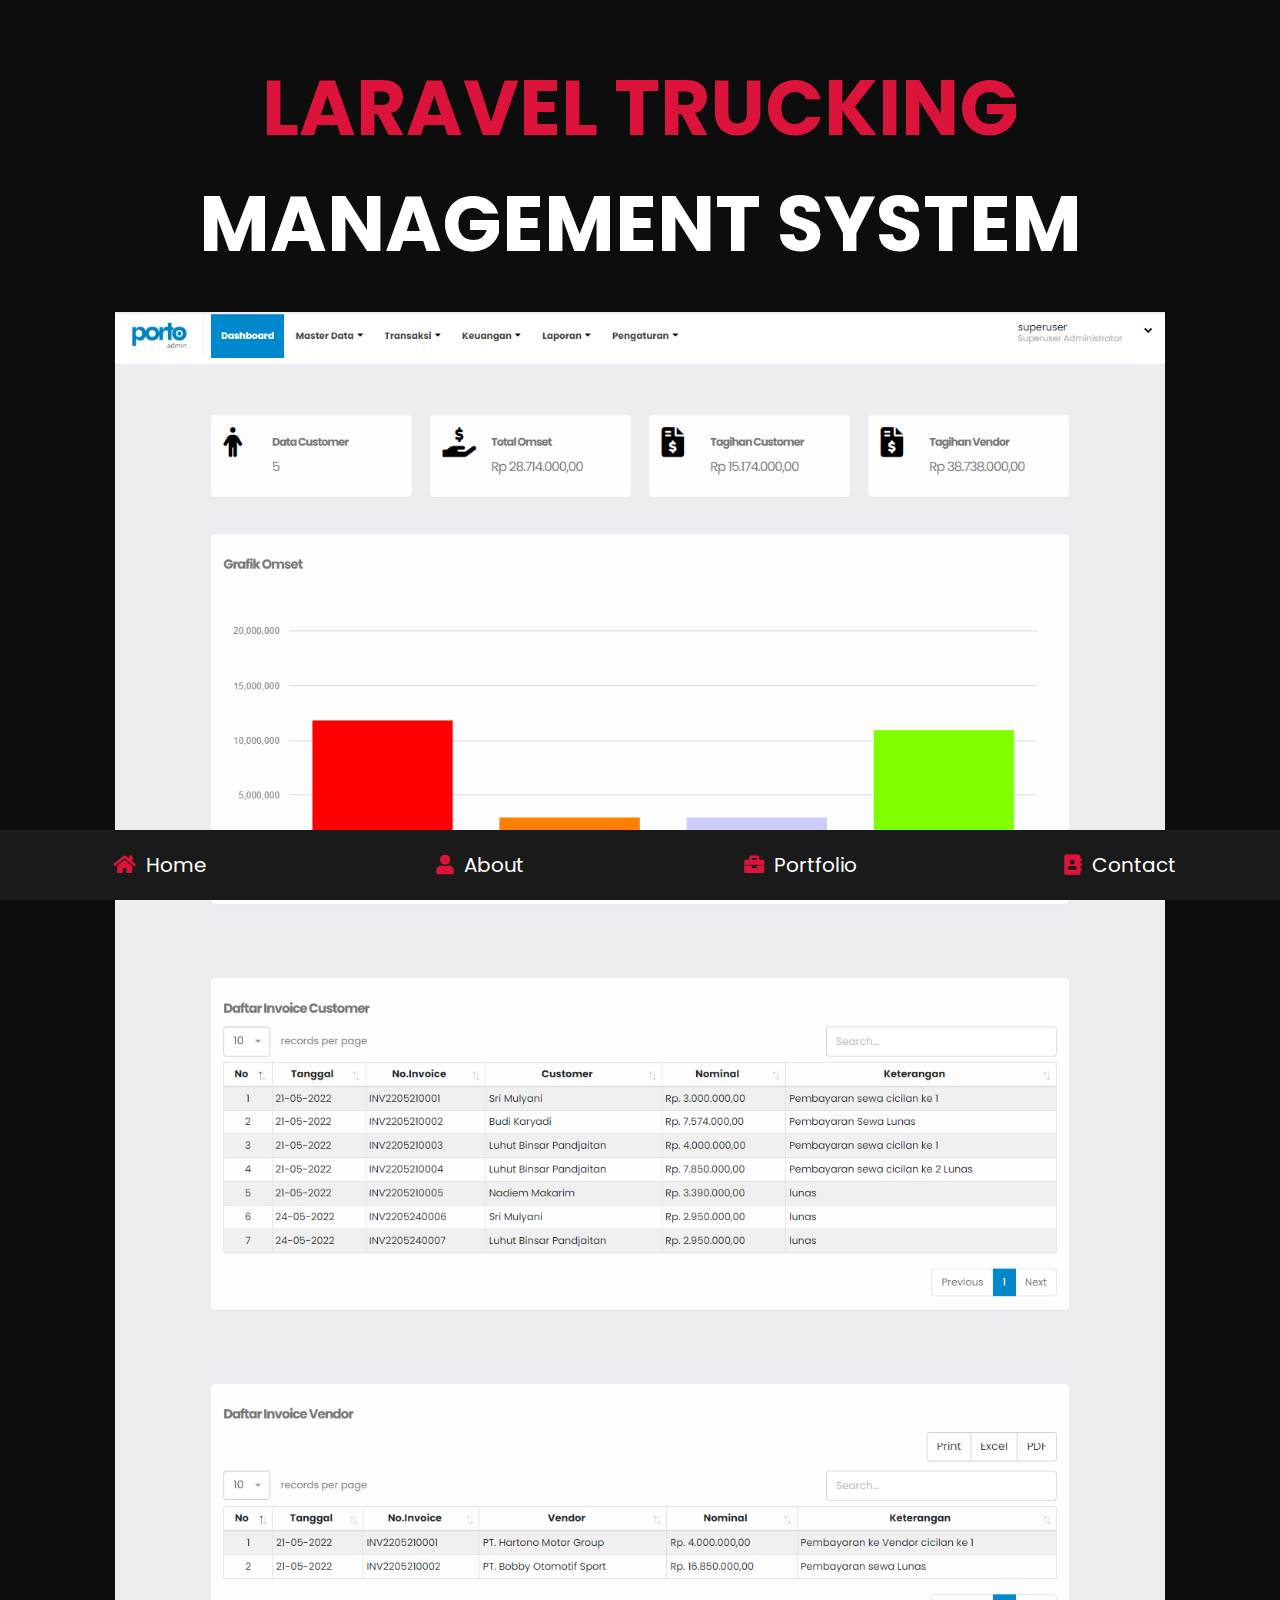
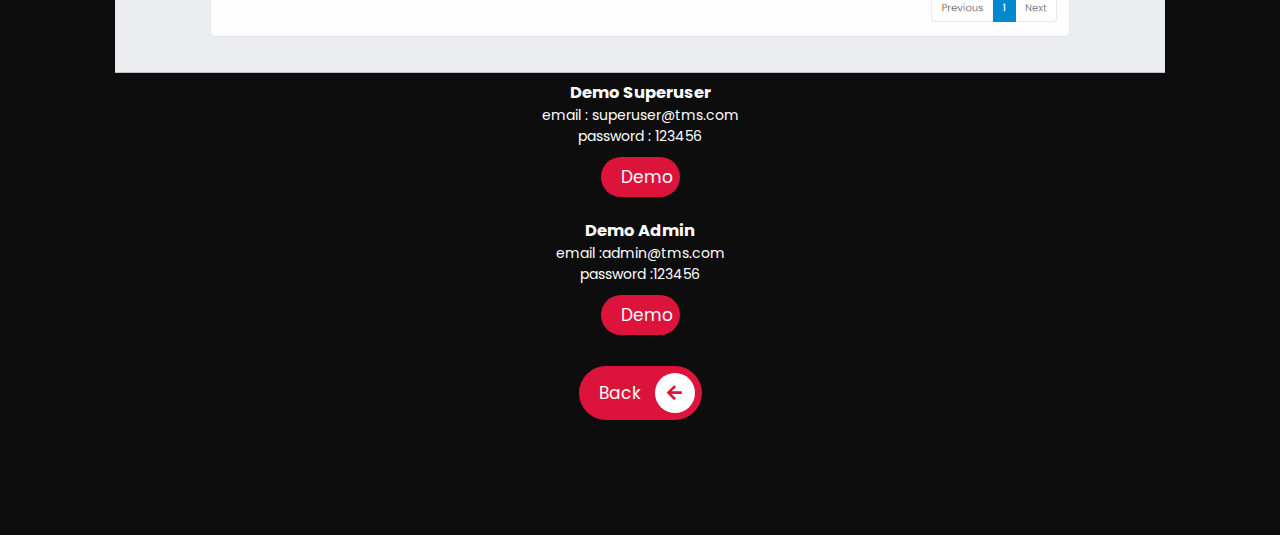
<file: project-6.html>
<!DOCTYPE html>
<html lang="en">
  <head>
    <meta charset="UTF-8" />
    <meta http-equiv="X-UA-Compatible" content="IE=edge" />
    <meta name="viewport" content="width=device-width, initial-scale=1.0" />
    <title>Portfolio</title>

    <!-- font awesome cdn link  -->
    <link
      rel="stylesheet"
      href="https://cdnjs.cloudflare.com/ajax/libs/font-awesome/5.15.4/css/all.min.css"
    />

    <!-- custom css file link  -->
    <link rel="stylesheet" href="css/style.css" />
  </head>
  <body>
    <!-- navbar section starts  -->

    <nav class="navbar">
      <a href="index.html"> <i class="fas fa-home"></i> <span>Home</span> </a>
      <a href="about.html"> <i class="fas fa-user"></i> <span>About</span> </a>
      <a href="portfolio.html">
        <i class="fas fa-briefcase"></i> <span>Portfolio</span>
      </a>
      <a href="contact.html">
        <i class="fas fa-address-book"></i> <span>Contact</span>
      </a>
    </nav>

    <!-- navbar section ends -->

    <!-- portfolio section starts  -->

    <section class="portfolio">
      <h1 class="heading"><span>Laravel Trucking </span> Management System</h1>

      <div class="container">
        <img src="images/project4.png" style="width: 100%; height: 80%" />

        <div class="project">
          <h3>Demo Superuser</h3>
          <p class="project">email : superuser@tms.com</p>
          <p class="project">password : 123456</p>
          <a
            type="button"
            class="btn btn-danger"
            href="https://tms.iwanproject.com"
            target="_blank"
            >demo</a
          ><br /><br />

          <h3>Demo Admin</h3>
          <p class="project">email :admin@tms.com</p>
          <p class="project">password :123456</p>
          <a
            type="button"
            class="btn btn-danger"
            href="https://tms.iwanproject.com"
            target="_blank"
            >demo</a
          ><br /><br />
        </div>
      </div>

      <a href="portfolio.html" class="btn">
        Back <i class="fas fa-arrow-left"></i>
      </a>
    </section>

    <!-- portfolio section ends -->
  </body>
</html>
</file>
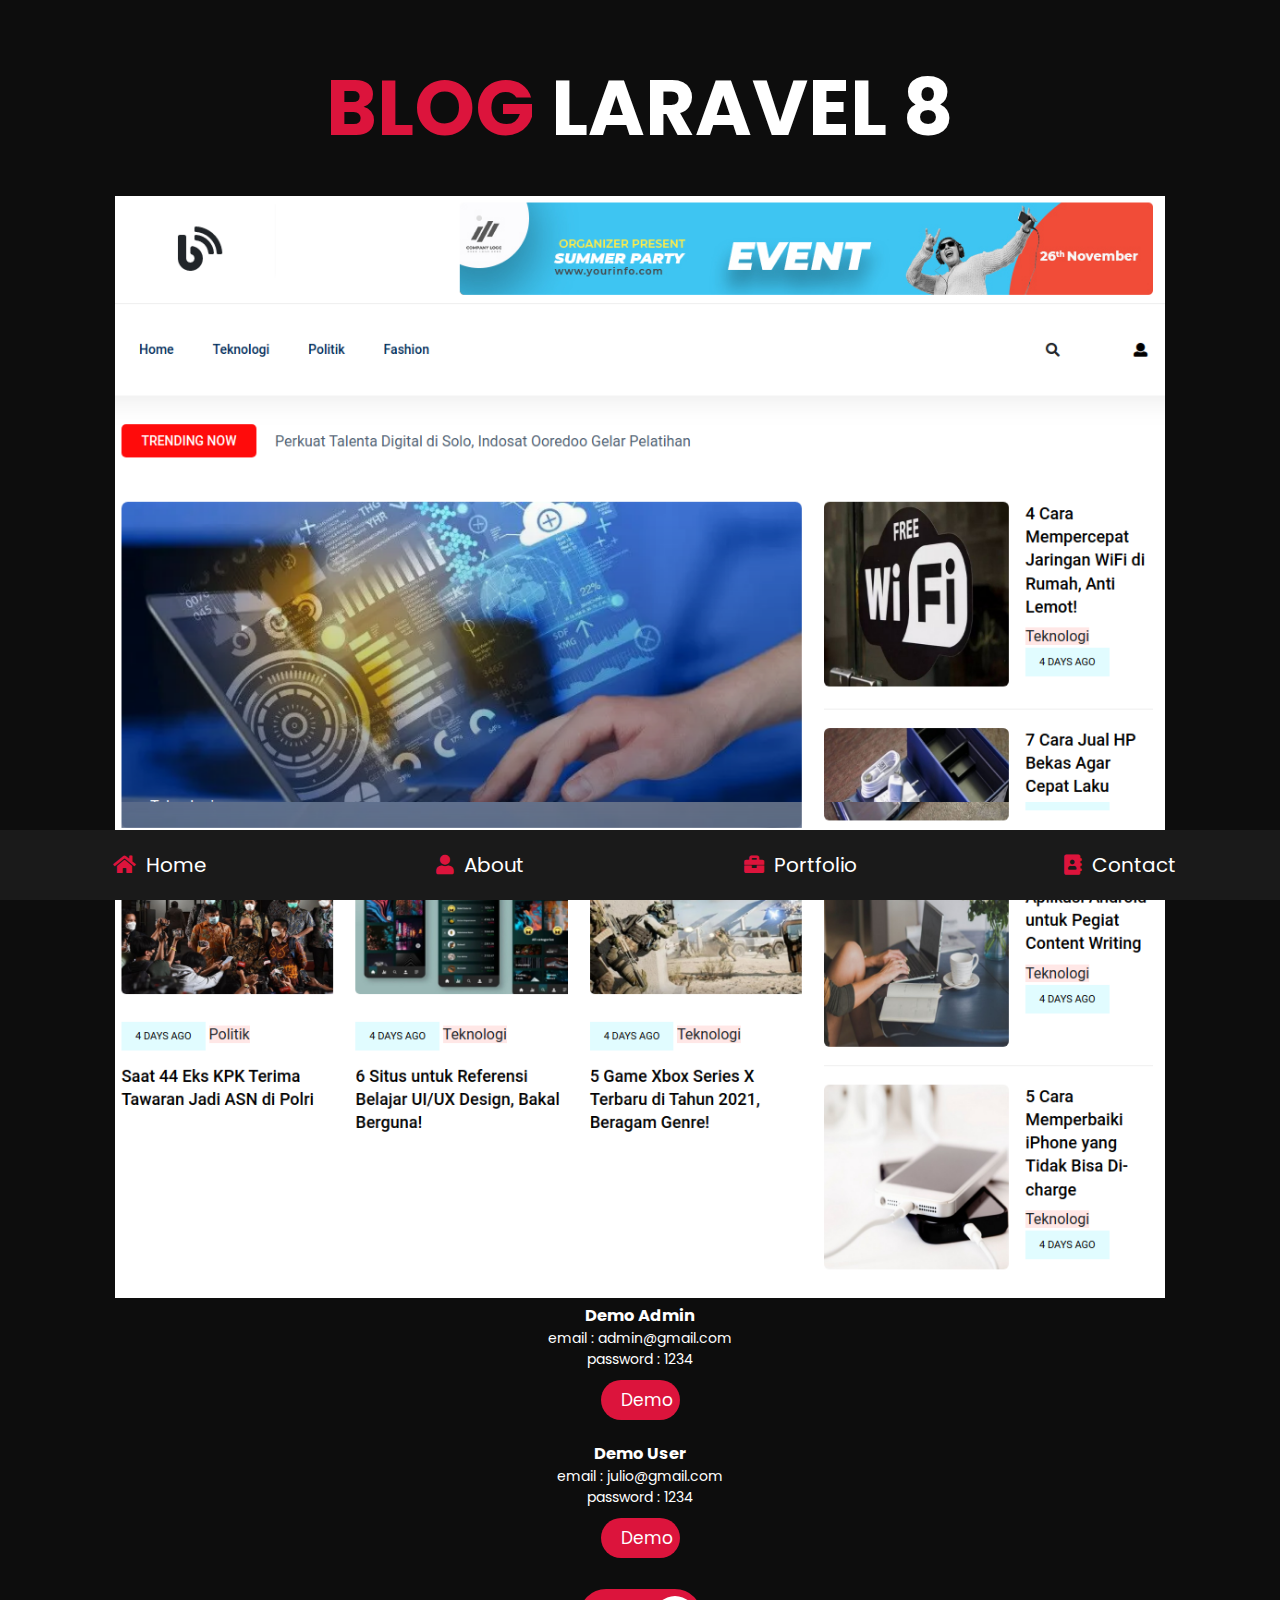
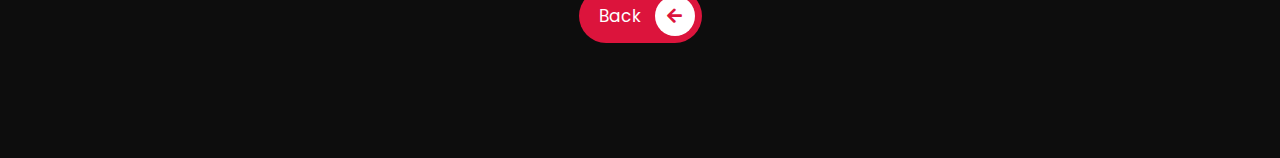
<file: project-7.html>
<!DOCTYPE html>
<html lang="en">
  <head>
    <meta charset="UTF-8" />
    <meta http-equiv="X-UA-Compatible" content="IE=edge" />
    <meta name="viewport" content="width=device-width, initial-scale=1.0" />
    <title>Portfolio</title>

    <!-- font awesome cdn link  -->
    <link
      rel="stylesheet"
      href="https://cdnjs.cloudflare.com/ajax/libs/font-awesome/5.15.4/css/all.min.css"
    />

    <!-- custom css file link  -->
    <link rel="stylesheet" href="css/style.css" />
  </head>
  <body>
    <!-- navbar section starts  -->

    <nav class="navbar">
      <a href="index.html"> <i class="fas fa-home"></i> <span>Home</span> </a>
      <a href="about.html"> <i class="fas fa-user"></i> <span>About</span> </a>
      <a href="portfolio.html">
        <i class="fas fa-briefcase"></i> <span>Portfolio</span>
      </a>
      <a href="contact.html">
        <i class="fas fa-address-book"></i> <span>Contact</span>
      </a>
    </nav>

    <!-- navbar section ends -->

    <!-- portfolio section starts  -->

    <section class="portfolio">
      <h1 class="heading"><span>Blog</span> Laravel 8</h1>

      <div class="container">
        <img src="images/project2.png" style="width: 100%; height: 80%" />

        <div class="project">
          <h3>Demo Admin</h3>
          <p class="project">email : admin@gmail.com</p>
          <p class="project">password : 1234</p>
          <a
            type="button"
            class="btn btn-danger"
            href="https://blog.iwanproject.com"
            target="_blank"
            >demo</a
          ><br /><br />

          <h3>Demo User</h3>
          <p class="project">email : julio@gmail.com</p>
          <p class="project">password : 1234</p>
          <a
            type="button"
            class="btn btn-danger"
            href="https://blog.iwanproject.com"
            target="_blank"
            >demo</a
          ><br /><br />
        </div>
      </div>

      <a href="portfolio.html" class="btn">
        Back <i class="fas fa-arrow-left"></i>
      </a>
    </section>

    <!-- portfolio section ends -->
  </body>
</html>
</file>
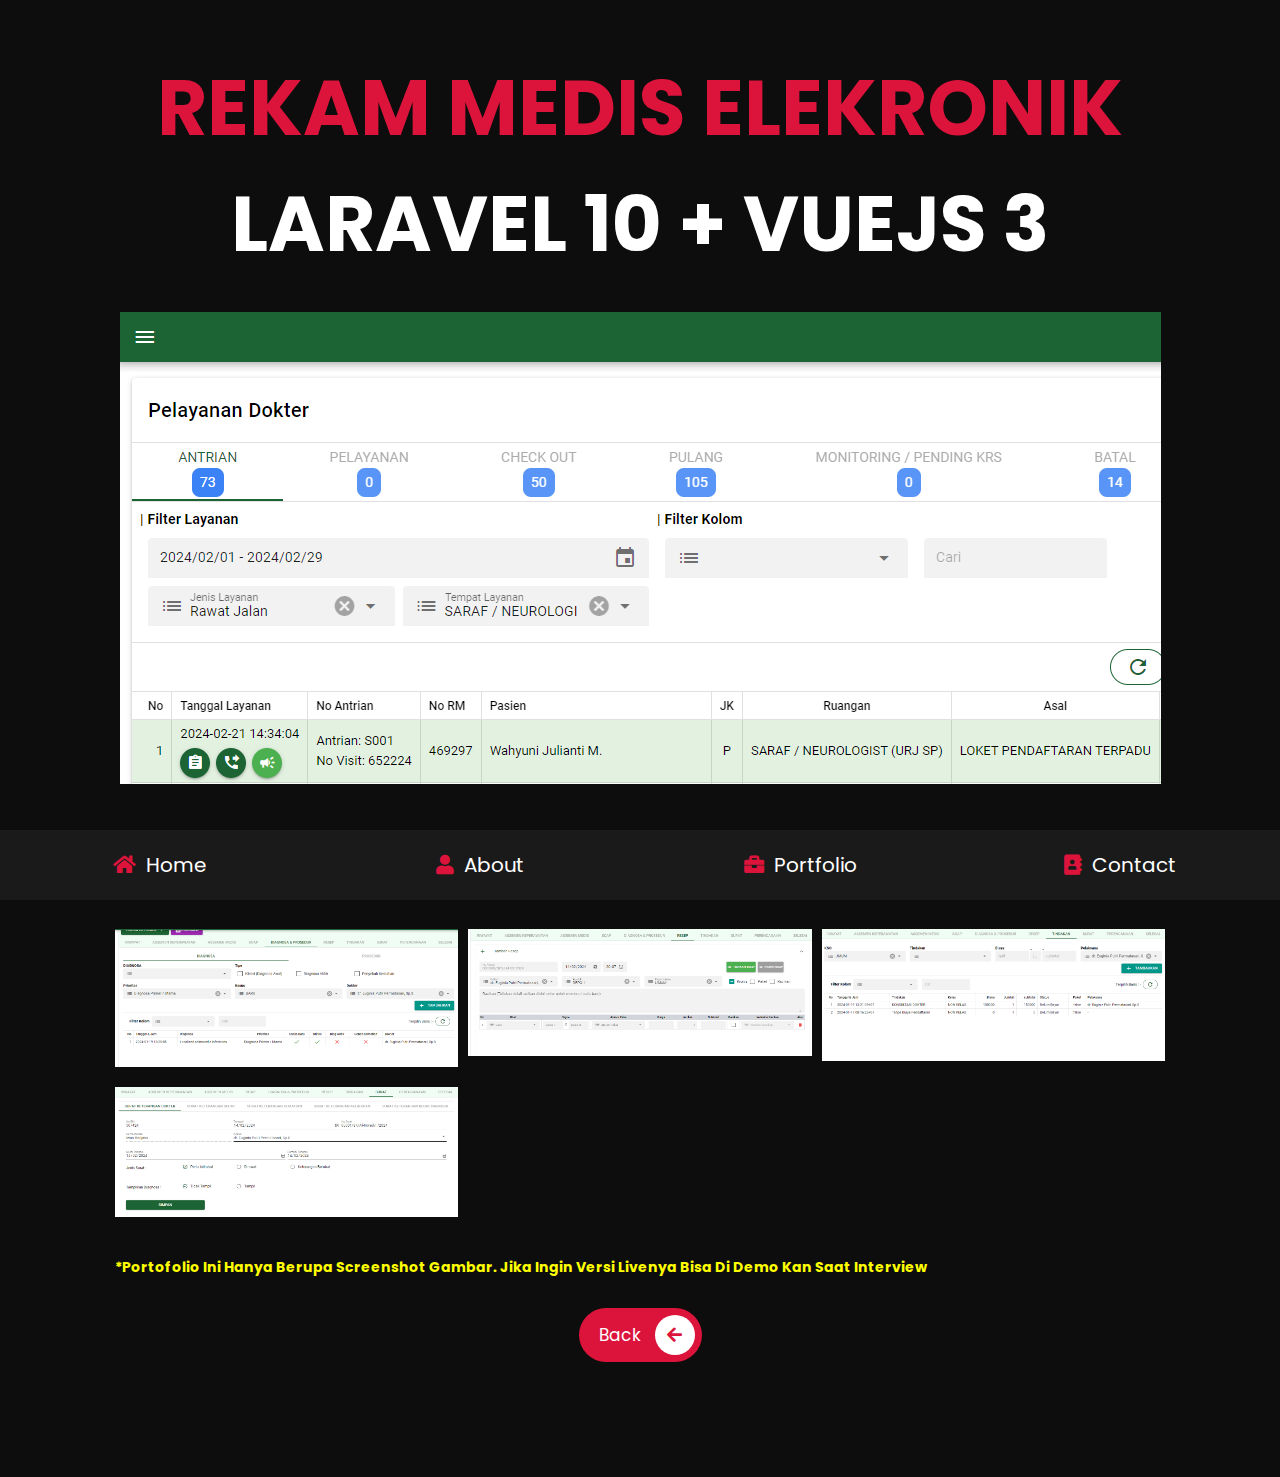
<file: project-8.html>
<!DOCTYPE html>
<html lang="en">
  <head>
    <meta charset="UTF-8" />
    <meta http-equiv="X-UA-Compatible" content="IE=edge" />
    <meta name="viewport" content="width=device-width, initial-scale=1.0" />
    <title>Portfolio</title>
    <link
      rel="stylesheet"
      href="https://cdnjs.cloudflare.com/ajax/libs/font-awesome/5.15.4/css/all.min.css"
    />
    <link rel="stylesheet" href="css/style.css" />
    <script src="https://code.jquery.com/jquery-3.6.0.min.js"></script>
    <!-- Memuat jQuery -->
    <style>
      .gallery {
        display: grid;
        grid-template-columns: repeat(auto-fit, minmax(200px, 1fr));
        grid-gap: 10px;
      }

      .gallery img {
        width: 100%;
        height: auto;
        cursor: pointer;
        margin-top: 10px; /* Menambahkan jarak ke atas */
      }

      .gallery-heading {
        text-align: left;
        margin-bottom: 20px;
        margin-top: 80px;
        color: white;
      }

      .modal {
        display: none;
        position: fixed;
        z-index: 999;
        left: 0;
        top: 0;
        width: 100%;
        height: 100%;
        overflow: auto;
        background-color: rgba(0, 0, 0, 0.9);
        display: flex;
        justify-content: center;
        align-items: center;
        display: none;
      }

      .modal-content {
        display: block;
        max-width: 80%;
        max-height: 80vh;
      }

      .modal-content img {
        width: 100%;
        height: auto;
        display: block;
        margin: auto; /* Menempatkan gambar tepat di tengah */
      }

      .close {
        position: absolute;
        top: 15px;
        right: 35px;
        color: #fff;
        font-size: 40px;
        font-weight: bold;
        transition: 0.3s;
      }

      .close:hover,
      .close:focus {
        color: #bbb;
        text-decoration: none;
        cursor: pointer;
      }

      .container {
        margin-top: 20px; /* Penambahan margin atas */
      }

      /* Menampilkan 3 gambar dalam satu baris */
      @media (min-width: 600px) {
        .gallery {
          grid-template-columns: repeat(3, 1fr);
        }
      }
    </style>
  </head>
  <body>
    <nav class="navbar">
      <a href="index.html"><i class="fas fa-home"></i> <span>Home</span></a>
      <a href="about.html"><i class="fas fa-user"></i> <span>About</span></a>
      <a href="portfolio.html"
        ><i class="fas fa-briefcase"></i> <span>Portfolio</span></a
      >
      <a href="contact.html"
        ><i class="fas fa-address-book"></i> <span>Contact</span></a
      >
    </nav>

    <section class="portfolio">
      <h1 class="heading">
        <span>Rekam Medis Elekronik</span> Laravel 10 + Vuejs 3
      </h1>
      <div class="container">
        <img class="pop" src="images/rme-1.png" alt="Image 1" />
        <h1 class="gallery-heading">Screenshot</h1>
        <div class="gallery">
          <img src="images/rme-2.png" />
          <img src="images/rme-3.png" />
          <img src="images/rme-4.png" />
          <img src="images/rme-5.png" />
        </div>
      </div>
      <h4
        style="
          color: yellow;
          margin-top: 40px;
          margin-bottom: 20px;
          text-align: left;
          font-size: 14px;
        "
      >
        *Portofolio ini hanya berupa screenshot gambar. Jika ingin versi livenya
        bisa di demo kan saat interview
      </h4>
      <a href="portfolio.html" class="btn"
        >Back <i class="fas fa-arrow-left"></i
      ></a>
    </section>

    <div id="myModal" class="modal">
      <span class="close">&times;</span>
      <img class="modal-content" id="img01" />
    </div>

    <script>
      $(document).ready(function () {
        $(".gallery img").click(function () {
          var imageSrc = $(this).attr("src");
          $("#img01").attr("src", imageSrc);
          $("#myModal").css("display", "flex");
        });
        $(".pop").click(function () {
          var imageSrc = $(this).attr("src");
          $("#img01").attr("src", imageSrc);
          $("#myModal").css("display", "flex");
        });

        $(".close").click(function () {
          $("#myModal").css("display", "none");
        });
      });

      // Menyembunyikan modal saat dokumen dimuat
      $(document).ready(function () {
        $("#myModal").hide();
      });

      $(document).keydown(function (event) {
        if (event.key === "Escape") {
          $("#myModal").hide();
        }
      });
    </script>
  </body>
</html>
</file>
<file: css/style.css>
@import url("https://fonts.googleapis.com/css2?family=Poppins:wght@100;300;400;500;600;700&display=swap");
* {
  font-family: 'Poppins', sans-serif;
  margin: 0;
  padding: 0;
  -webkit-box-sizing: border-box;
          box-sizing: border-box;
  text-decoration: none;
  outline: none;
  border: none;
  text-transform: capitalize;
}

.project{
  color: white;
  font-size: 14px;
  text-transform: lowercase;

}



html {
  font-size: 62.5%;
  overflow-x: hidden;
}

html::-webkit-scrollbar {
  width: 1rem;
}

html::-webkit-scrollbar-track {
  background: #0d0d0d;
}

html::-webkit-scrollbar-thumb {
  background: crimson;
  border-radius: 5rem;
}

body {
  background: #0d0d0d;
  padding-bottom: 6.5rem;
}

section {
  padding: 5rem 9%;
}

.heading {
  text-align: center;
  font-size: 6vw;
  color: #fff;
  margin-bottom: 3rem;
  text-transform: uppercase;
}

.heading span {
  text-transform: uppercase;
  color: crimson;
}

.btn {
  display: inline-block;
  margin-top: 1rem;
  border-radius: 5rem;
  background: crimson;
  padding: .7rem;
  font-size: 1.7rem;
  color: #fff;
  padding-left: 2rem;
}

.btn i {
  height: 4rem;
  width: 4rem;
  line-height: 4rem;
  font-size: 1.7rem;
  text-align: center;
  background: #fff;
  color: crimson;
  border-radius: 50%;
  margin-left: 1rem;
  -webkit-transition: .2s linear;
  transition: .2s linear;
}

.btn:hover i {
  margin-left: 2rem;
}

.navbar {
  position: fixed;
  bottom: 0;
  left: 0;
  right: 0;
  display: -webkit-box;
  display: -ms-flexbox;
  display: flex;
  z-index: 1000;
  -webkit-box-align: end;
      -ms-flex-align: end;
          align-items: flex-end;
}

.navbar a {
  padding: 2rem;
  font-size: 2rem;
  background: #1a1a1a;
  -webkit-box-flex: 1;
      -ms-flex: 1;
          flex: 1;
  color: #fff;
  text-align: center;
  -webkit-transition: .2s linear;
  transition: .2s linear;
}

.navbar a i {
  color: crimson;
  padding-right: .5rem;
}

.navbar a:hover {
  background: crimson;
  padding-bottom: 6rem;
}

.navbar a:hover i {
  color: #fff;
}

.home {
  display: -webkit-box;
  display: -ms-flexbox;
  display: flex;
  -webkit-box-align: center;
      -ms-flex-align: center;
          align-items: center;
  -ms-flex-wrap: wrap;
      flex-wrap: wrap;
  gap: 4rem;
  min-height: calc(100vh - 6.5rem);
}

.home .image {
  -webkit-box-flex: 1;
      -ms-flex: 1 1 42rem;
          flex: 1 1 42rem;
  text-align: center;
}

.home .image img {
  height: 400px;
  width: 300px;
 
}

.home .content {
  -webkit-box-flex: 1;
      -ms-flex: 1 1 42rem;
          flex: 1 1 42rem;
}

.home .content h3 {
  color: #fff;
  font-size: 4rem;
  padding-bottom: .5rem;
}

.home .content span {
  font-size: 3rem;
  color: crimson;
  padding: .5rem 0;
  display: block;
}

.home .content p {
  font-size: 1.5rem;
  color: #aaa;
  padding: 1rem 0;
  line-height: 2;
}

.about .row {
  display: -webkit-box;
  display: -ms-flexbox;
  display: flex;
  -webkit-box-align: center;
      -ms-flex-align: center;
          align-items: center;
  -ms-flex-wrap: wrap;
      flex-wrap: wrap;
  gap: 2rem;
}

.about .row .info-container {
  -webkit-box-flex: 1;
      -ms-flex: 1 1 42rem;
          flex: 1 1 42rem;
}

.about .row .info-container h1 {
  font-size: 3rem;
  color: #fff;
  text-transform: uppercase;
  padding-bottom: 1rem;
}

.about .row .info-container .box-container {
  padding: 1rem 0;
  display: -webkit-box;
  display: -ms-flexbox;
  display: flex;
  -ms-flex-wrap: wrap;
      flex-wrap: wrap;
  gap: 2rem;
}

.about .row .info-container .box-container .box {
  -webkit-box-flex: 1;
      -ms-flex: 1 1 20rem;
          flex: 1 1 20rem;
}

.about .row .info-container .box-container .box h3 {
  font-size: 1.7rem;
  color: #fff;
  padding: 1rem 0;
  font-weight: normal;
}

.about .row .info-container .box-container .box h3 span {
  color: #aaa;
  font-weight: lighter;
}

.about .row .count-container {
  -webkit-box-flex: 1;
      -ms-flex: 1 1 42rem;
          flex: 1 1 42rem;
  display: -webkit-box;
  display: -ms-flexbox;
  display: flex;
  -ms-flex-wrap: wrap;
      flex-wrap: wrap;
  gap: 2rem;
}

.about .row .count-container .box {
  -webkit-box-flex: 1;
      -ms-flex: 1 1 20rem;
          flex: 1 1 20rem;
  padding: 3rem 4rem;
  border-radius: .5rem;
  background: #1a1a1a;
  -webkit-box-shadow: 0 0.5rem 1rem rgba(0, 0, 0, 0.7);
          box-shadow: 0 0.5rem 1rem rgba(0, 0, 0, 0.7);
}

.about .row .count-container .box h3 {
  font-size: 5rem;
  color: crimson;
}

.about .row .count-container .box p {
  font-size: 2rem;
  color: #aaa;
}

.skills .box-container {
  display: -ms-grid;
  display: grid;
  -ms-grid-columns: (minmax(16rem, 1fr))[auto-fit];
      grid-template-columns: repeat(auto-fit, minmax(16rem, 1fr));
  gap: 1.5rem;
}

.skills .box-container .box {
  padding: 2rem;
  text-align: center;
  -webkit-box-shadow: 0 0.5rem 1rem rgba(0, 0, 0, 0.7);
          box-shadow: 0 0.5rem 1rem rgba(0, 0, 0, 0.7);
  border-radius: .5rem;
  background: #1a1a1a;
}

.skills .box-container .box:hover {
  background: #fff;
}

.skills .box-container .box:hover h3 {
  color: #0d0d0d;
}

.skills .box-container .box img {
  height: 7rem;
  margin-bottom: 1rem;
}

.skills .box-container .box h3 {
  color: #fff;
  font-size: 1.7rem;
  font-weight: normal;
  text-transform: uppercase;
}

.education .box-container {
  display: -webkit-box;
  display: -ms-flexbox;
  display: flex;
  -ms-flex-wrap: wrap;
      flex-wrap: wrap;
}

.education .box-container .box {
  -webkit-box-flex: 1;
      -ms-flex: 1 1 40rem;
          flex: 1 1 40rem;
  margin-left: 2rem;
  padding-top: 0;
  padding-bottom: 0;
  padding-left: 3.5rem;
  padding-bottom: 3rem;
  border-left: 0.1rem solid #aaa;
  position: relative;
}

.education .box-container .box i {
  height: 4.5rem;
  width: 4.5rem;
  line-height: 4.5rem;
  font-size: 1.7rem;
  border-radius: 50%;
  background: crimson;
  color: #fff;
  text-align: center;
  position: absolute;
  top: -1rem;
  left: -2.5rem;
}

.education .box-container .box span {
  font-size: 1.7rem;
  color: #fff;
  border-radius: 5rem;
  padding: .5rem 1.5rem;
  background: #1a1a1a;
}

.education .box-container .box h3 {
  font-size: 2rem;
  padding: 1rem 0;
  color: #fff;
  padding-top: 3rem;
  font-weight: normal;
}

.education .box-container .box p {
  font-size: 1.5rem;
  color: #aaa;
  line-height: 2;
}

.portfolio {
  text-align: center;
}

.portfolio .box-container {
  display: -ms-grid;
  display: grid;
  -ms-grid-columns: (minmax(31rem, 1fr))[auto-fit];
      grid-template-columns: repeat(auto-fit, minmax(31rem, 1fr));
  gap: 1.5rem;
  margin-bottom: 2rem;
}

.portfolio .box-container .box {
  height: 30rem;
  overflow: hidden;
  position: relative;
}

.portfolio .box-container .box:hover .content {
  -webkit-transform: translateY(0%);
          transform: translateY(0%);
}

.portfolio .box-container .box img {
  height: 100%;
  width: 100%;
  -o-object-fit: cover;
     object-fit: cover;
}

.portfolio .box-container .box .content {
  position: absolute;
  top: 0;
  left: 0;
  height: 100%;
  width: 100%;
  background: #1a1a1a;
  display: -webkit-box;
  display: -ms-flexbox;
  display: flex;
  -webkit-box-orient: vertical;
  -webkit-box-direction: normal;
      -ms-flex-flow: column;
          flex-flow: column;
  -webkit-box-align: center;
      -ms-flex-align: center;
          align-items: center;
  -webkit-box-pack: center;
      -ms-flex-pack: center;
          justify-content: center;
  padding: 2rem;
  -webkit-transform: translateY(-100%);
          transform: translateY(-100%);
  -webkit-transition: .2s linear;
  transition: .2s linear;
}

.portfolio .box-container .box .content h3 {
  font-size: 2.5rem;
  color: #fff;
  text-transform: uppercase;
  font-weight: normal;
}

.portfolio .box-container .box .content p {
  padding: 1rem 0;
  font-size: 1.5rem;
  line-height: 2;
  color: #aaa;
}

.portfolio .box-container .box .content a {
  font-size: 2rem;
  color: crimson;
}

.portfolio .box-container .box .content a:hover {
  color: #fff;
}

.blogs .box-container {
  display: -ms-grid;
  display: grid;
  -ms-grid-columns: (minmax(31rem, 1fr))[auto-fit];
      grid-template-columns: repeat(auto-fit, minmax(31rem, 1fr));
  gap: 1.5rem;
}

.blogs .box-container .box {
  text-align: center;
  padding: 2rem;
  border-radius: .5rem;
  background: #1a1a1a;
  -webkit-box-shadow: 0 0.5rem 1rem rgba(0, 0, 0, 0.7);
          box-shadow: 0 0.5rem 1rem rgba(0, 0, 0, 0.7);
}

.blogs .box-container .box:hover .image img {
  -webkit-transform: scale(1.2);
          transform: scale(1.2);
}

.blogs .box-container .box .image {
  height: 25rem;
  width: 100%;
  border-radius: .5rem;
  overflow: hidden;
}

.blogs .box-container .box .image img {
  height: 100%;
  width: 100%;
  -o-object-fit: cover;
     object-fit: cover;
  -webkit-transition: .2s linear;
  transition: .2s linear;
}

.blogs .box-container .box .content .icons {
  position: relative;
  top: -1rem;
  border-radius: .5rem;
  padding: 1.5rem;
  display: inline-block;
  background: #0d0d0d;
}

.blogs .box-container .box .content .icons a {
  font-size: 1.4rem;
  margin: 0 1rem;
  color: #fff;
}

.blogs .box-container .box .content .icons a:hover {
  color: crimson;
}

.blogs .box-container .box .content .icons a i {
  padding-right: .5rem;
  color: crimson;
}

.blogs .box-container .box .content h3 {
  font-size: 2rem;
  color: #fff;
  font-weight: normal;
}

.blogs .box-container .box .content p {
  font-size: 1.5rem;
  color: #aaa;
  padding: 1rem 0;
  line-height: 2;
}

.contact .row {
  display: -webkit-box;
  display: -ms-flexbox;
  display: flex;
  -webkit-box-align: center;
      -ms-flex-align: center;
          align-items: center;
  -ms-flex-wrap: wrap;
      flex-wrap: wrap;
  gap: 2rem;
}

.contact .row .info-container {
  width: 40rem;
}

.contact .row .info-container h1 {
  font-size: 3rem;
  text-transform: uppercase;
  color: #fff;
  padding-bottom: 1rem;
}

.contact .row .info-container p {
  font-size: 1.5rem;
  line-height: 2;
  color: #aaa;
  padding: 1rem 0;
}

.contact .row .info-container .box-container {
  padding: 2rem 0;
}

.contact .row .info-container .box-container .box {
  display: -webkit-box;
  display: -ms-flexbox;
  display: flex;
  gap: 2rem;
  padding: 1rem 0;
}

.contact .row .info-container .box-container .box i {
  font-size: 3rem;
  color: crimson;
}

.contact .row .info-container .box-container .box h3 {
  font-size: 2rem;
  color: #fff;
}

.contact .row .info-container .share a {
  font-size: 2rem;
  height: 4.5rem;
  width: 4.5rem;
  line-height: 4.5rem;
  border-radius: 50%;
  background: #1a1a1a;
  color: #fff;
  text-align: center;
  margin-right: .3rem;
}

.contact .row .info-container .share a:hover {
  background: crimson;
}

.contact .row form {
  -webkit-box-flex: 1;
      -ms-flex: 1 1 42rem;
          flex: 1 1 42rem;
}

.contact .row form .inputBox {
  display: -webkit-box;
  display: -ms-flexbox;
  display: flex;
  -ms-flex-wrap: wrap;
      flex-wrap: wrap;
  -webkit-box-pack: justify;
      -ms-flex-pack: justify;
          justify-content: space-between;
}

.contact .row form .inputBox input {
  width: 49%;
}

.contact .row form .inputBox input,
.contact .row form textarea {
  border-radius: 5rem;
  padding: 1.2rem 1.8rem;
  font-size: 1.6rem;
  color: #fff;
  text-transform: none;
  margin: .7rem 0;
  background: #1a1a1a;
}

.contact .row form textarea {
  width: 100%;
  border-radius: 1rem;
  resize: none;
  height: 25rem;
}

.contact .row form .btn {
  padding: 1rem 3rem;
  cursor: pointer;
}

.contact .row form .btn:hover {
  background: #fff;
  color: #0d0d0d;
}

@media (max-width: 1200px) {
  html {
    font-size: 55%;
  }
  section {
    padding: 3rem 2rem;
  }
}

@media (max-width: 768px) {
  .heading {
    font-size: 12vw;
  }
  .navbar a i {
    padding: 0;
  }
  .navbar a span {
    display: none;
  }
  .navbar a:hover {
    padding-bottom: 2rem;
  }
  .home {
    text-align: center;
    gap: 2rem;
  }
  .home .image img {
    height: 30rem;
    width: 30rem;
  }
  .home .content h3 {
    font-size: 3rem;
  }
  .home .content span {
    font-size: 2.5rem;
  }
  .contact .row form .inputBox input {
    width: 100%;
    margin-bottom: 1rem;
  }
}

@media (max-width: 450px) {
  html {
    font-size: 50%;
  }
}
/*# sourceMappingURL=style.css.map */
</file>
